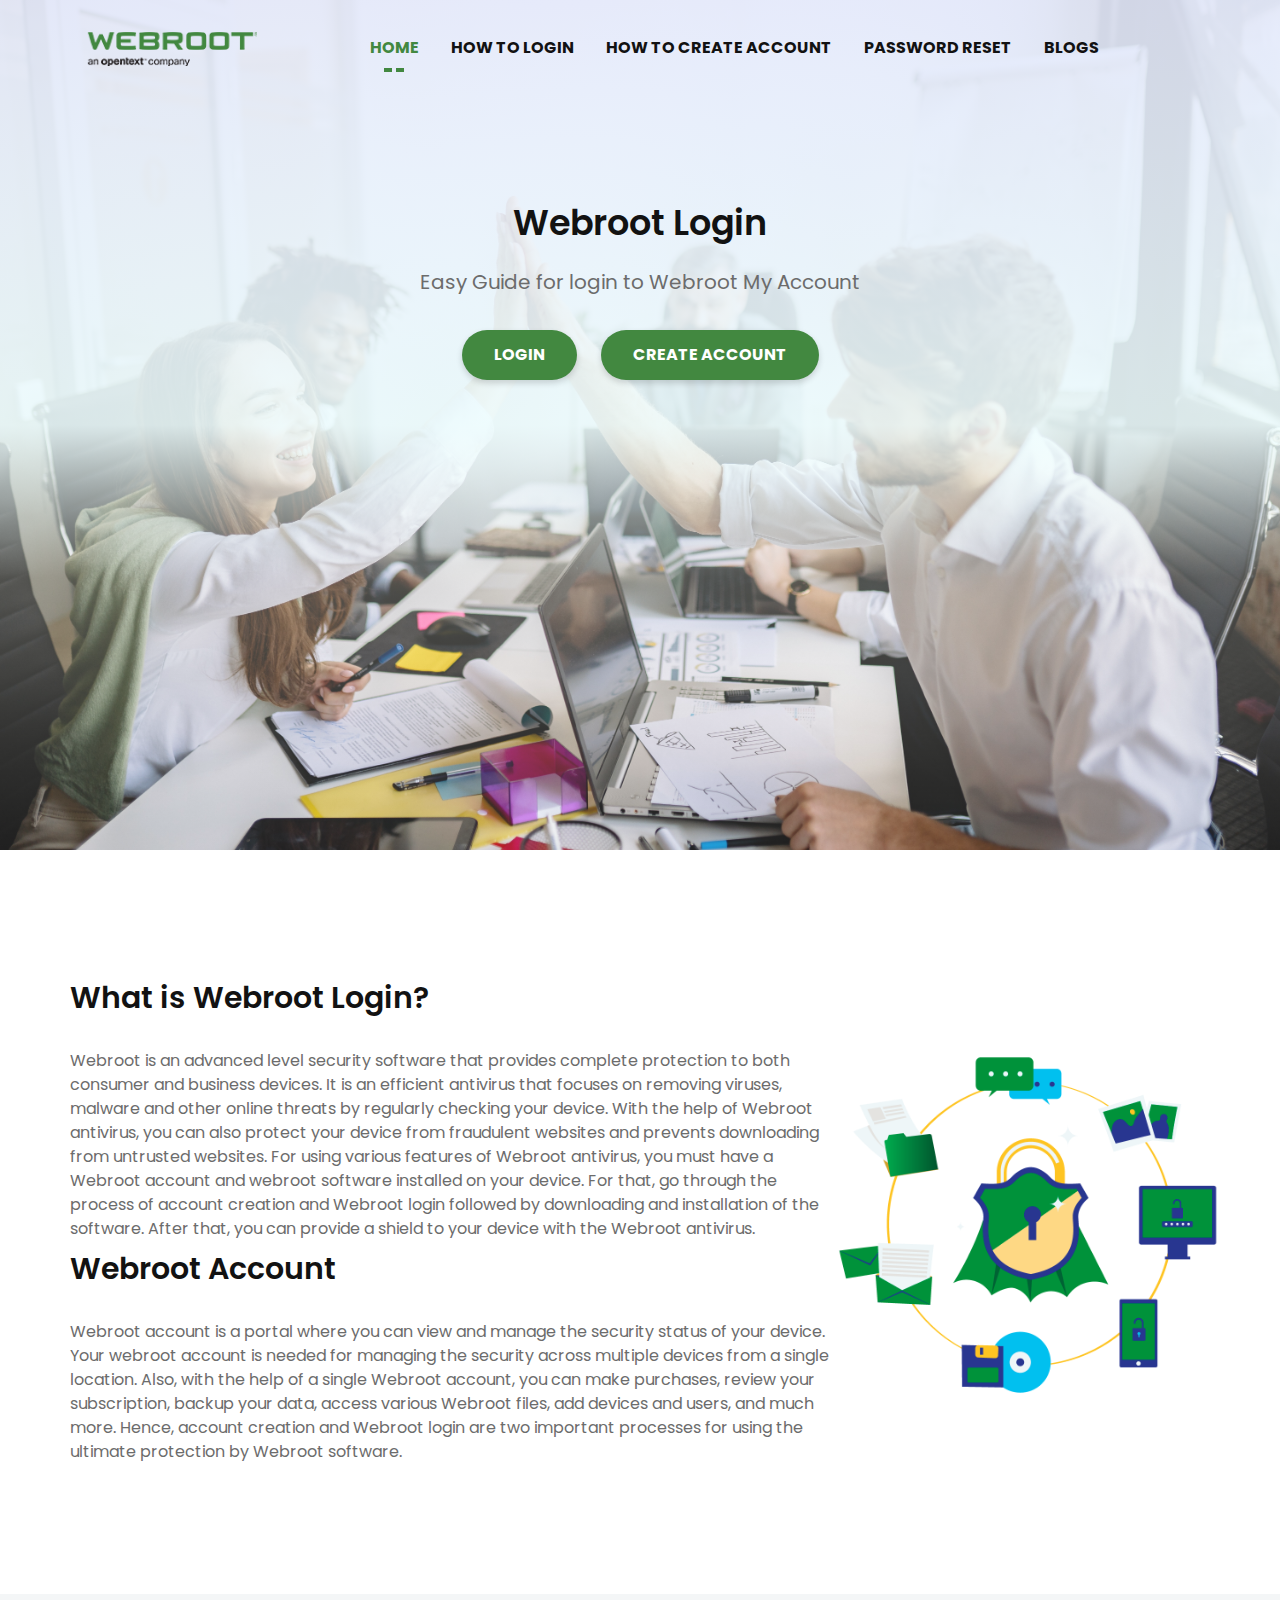
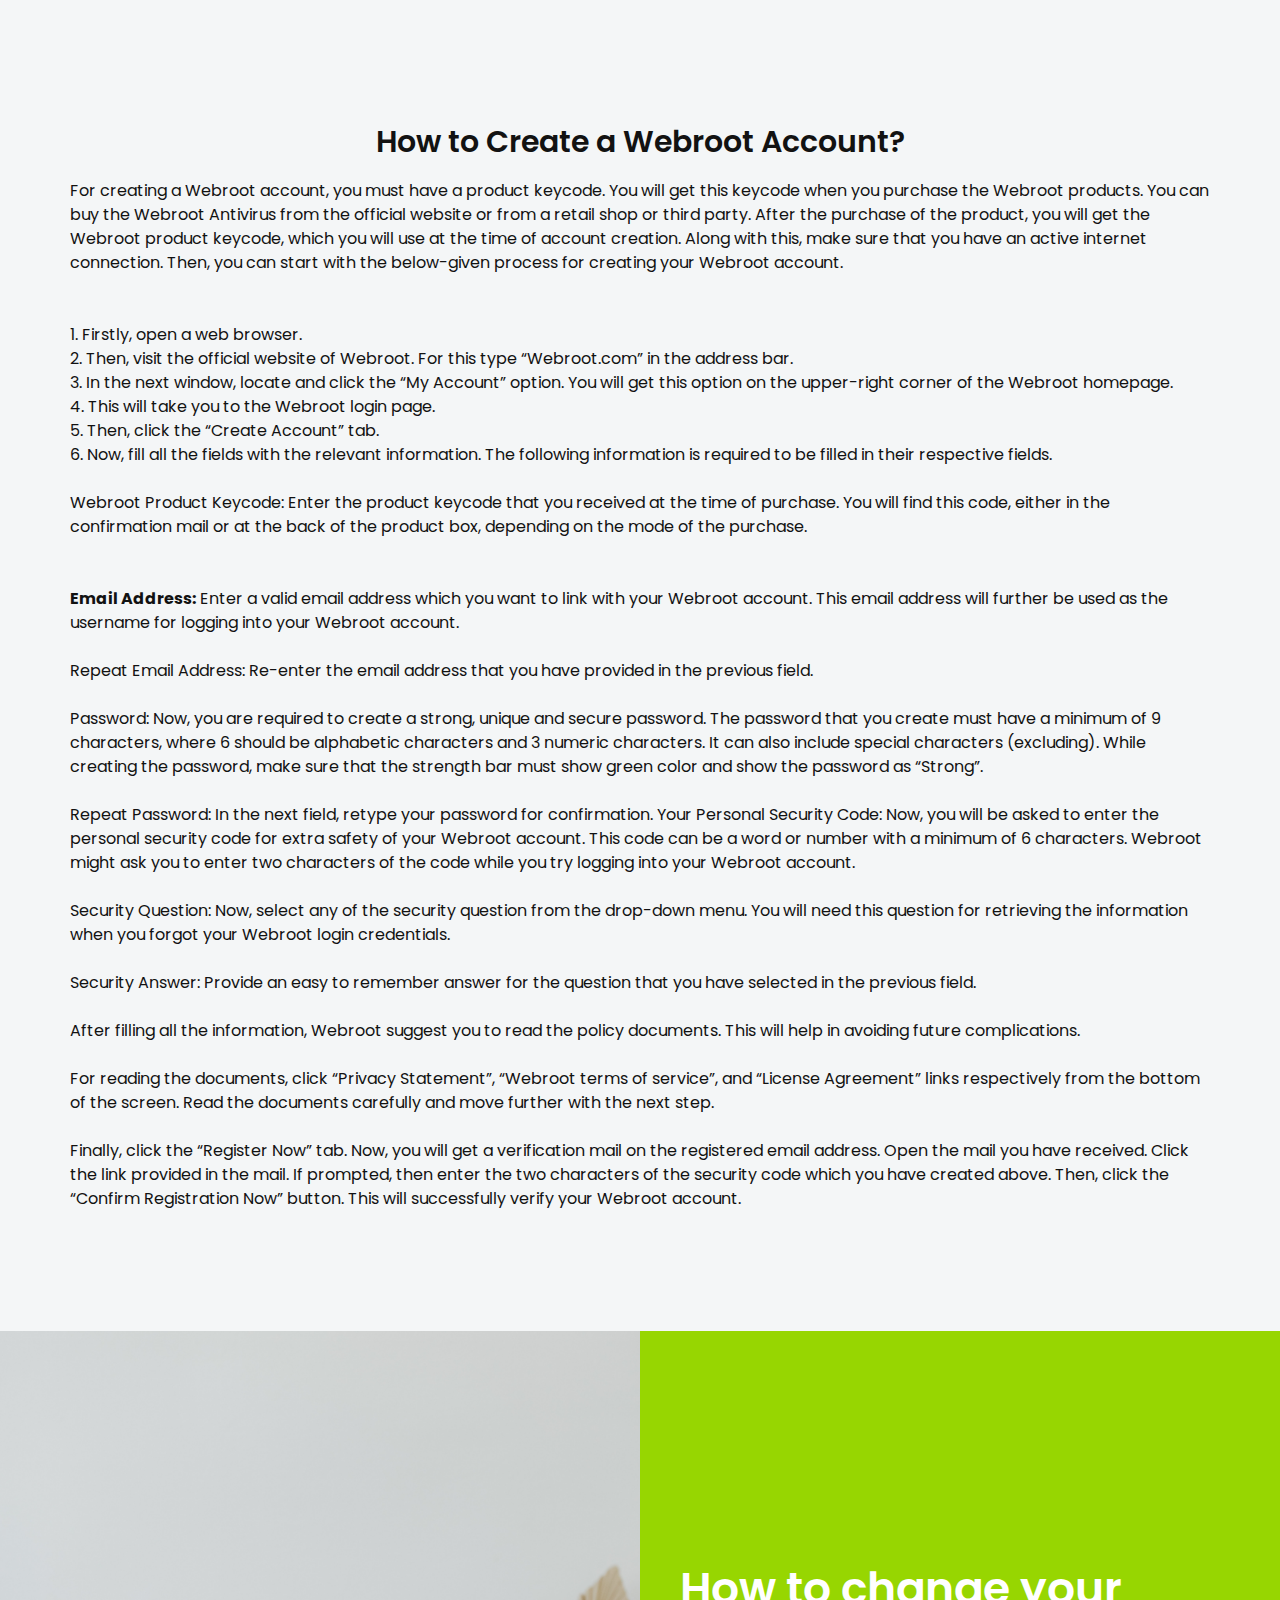
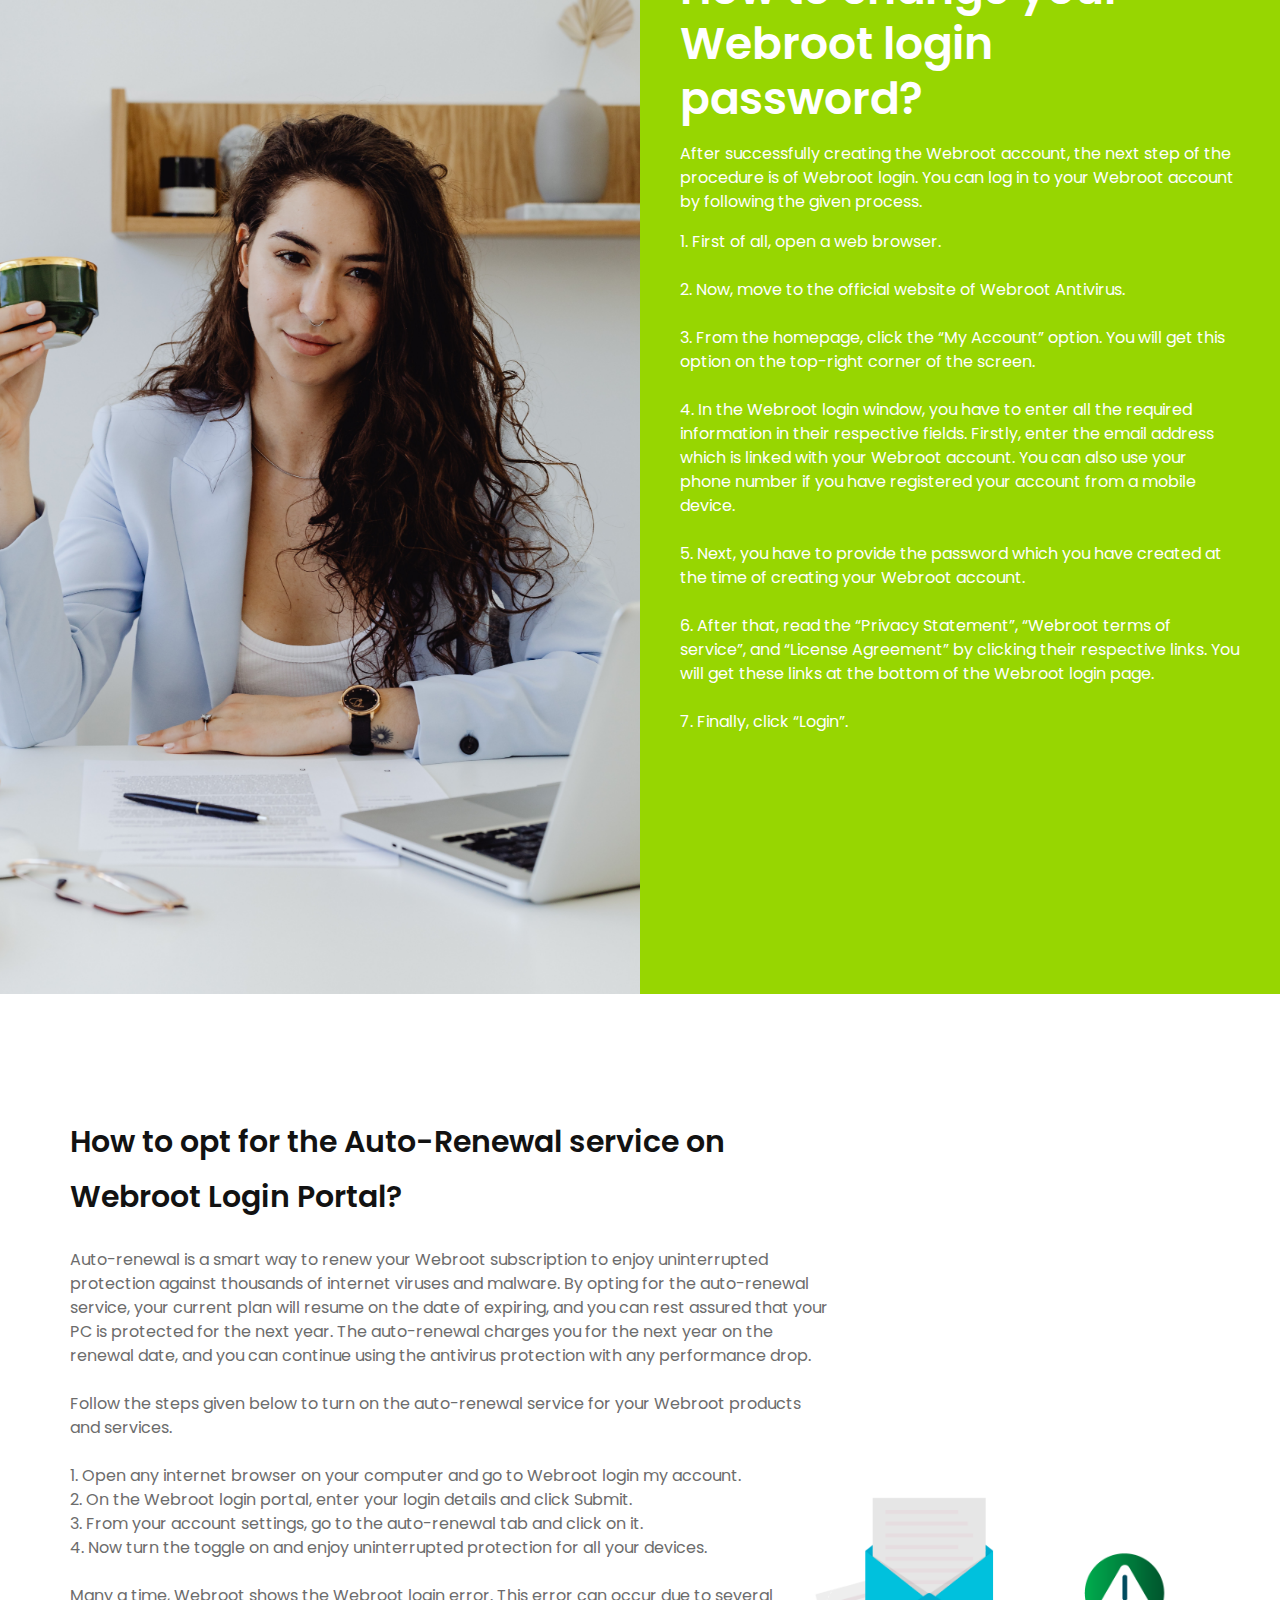
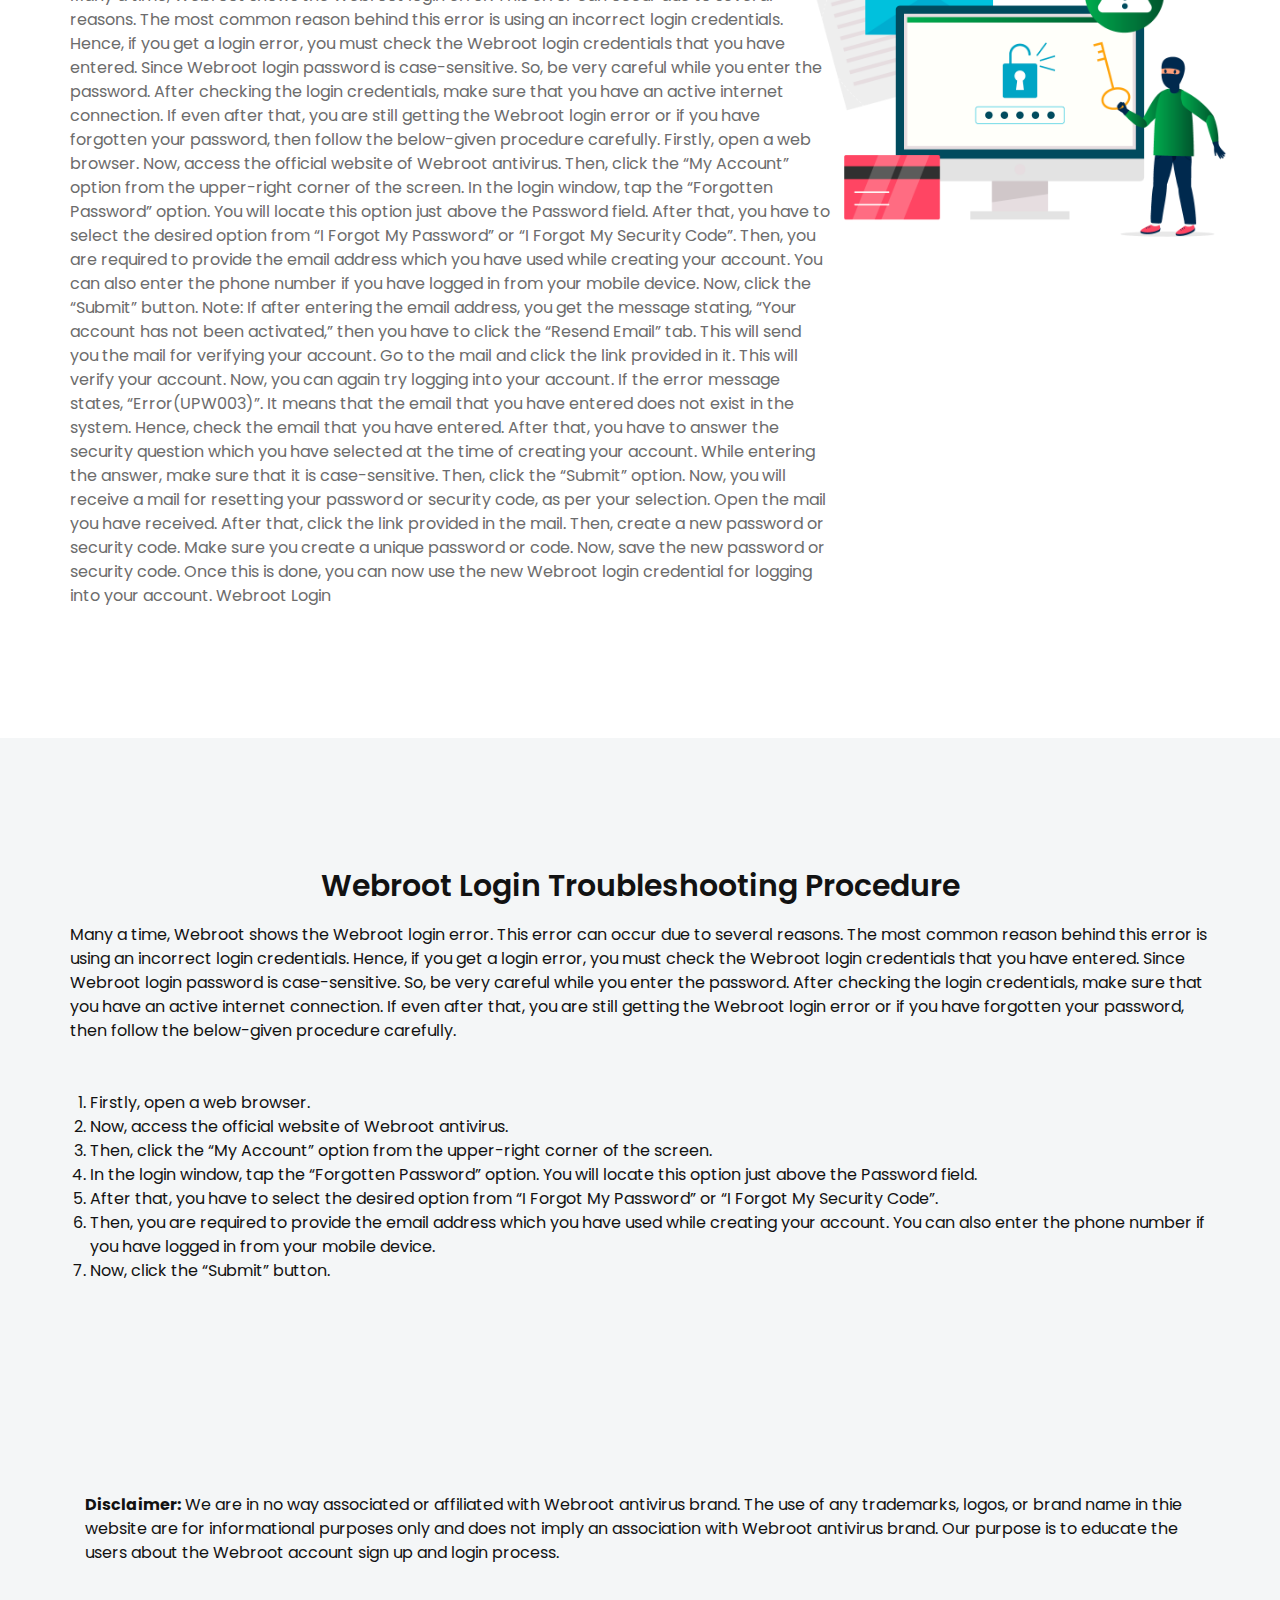
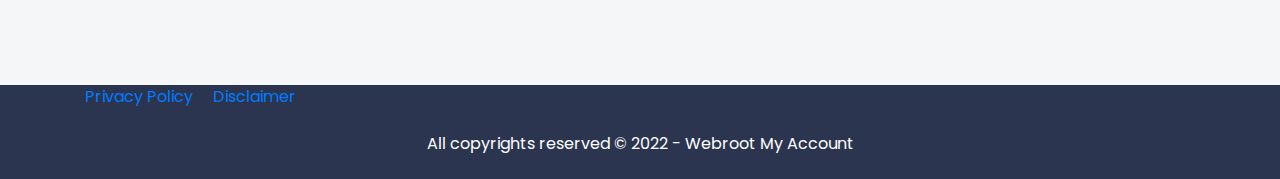
<file: index.html>
<!doctype html>
<html lang="en-US">


<head>
    
    <!--====== Required meta tags ======-->
    <meta charset="utf-8">
    <meta http-equiv="x-ua-compatible" content="ie=edge">
    <!--====== Title ======-->
    <meta name="msvalidate.01" content="55C51B7C5938B8DD0A7F34E59379D17D" />
    <title>Webroot Login - Login My Webroot Account - Webroot Login Safe</title>
    <meta name="description" content="Protect your PC from thousands of viruses by downloading the Webroot antivirus today. Sign in to your account via Webroot login my account page.">
    <meta name="keywords" content="webroot login, webroot signup, webroot my account, webroot account login, webroot login safe">
    <meta name="viewport" content="width=device-width, initial-scale=1, shrink-to-fit=no">
    <meta name="author" content="Webroot Login safe">
    <meta name="robots" content="index, follow" />
    <meta name="googlebot" content="index, follow" />
    <meta name="bingbot" content="index, follow" />


    <!--====== Favicon Icon ======-->
    <link rel="shortcut icon" href="images/favicon.ico" type="image/png">
    <!--====== Bootstrap css ======-->
    <link rel="stylesheet" href="css/bootstrap.min.css">
    <!--====== Line Icons css ======-->
    <link rel="stylesheet" href="css/LineIcons.css">
    <!--====== Magnific Popup css ======-->
    <link rel="stylesheet" href="css/magnific-popup.css">
    <!--====== Default css ======-->
    <link rel="stylesheet" href="css/default.css">
    <!--====== Style css ======-->
    <link rel="stylesheet" href="css/style.css">
</head>

<body>
    <!--====== HEADER PART START ======-->
    <header class="header-area">
        <div class="navgition navgition-transparent">
            <div class="container">
                <div class="row">
                    <div class="col-lg-12">
                        <nav class="navbar navbar-expand-lg">
                            <a class="navbar-brand" href="index.html">
                                <img src="images/webroot-my-account.png" height="35px;" alt="webroot my account">
                            </a>
                            <button class="navbar-toggler" type="button" data-toggle="collapse" data-target="#navbarOne" aria-controls="navbarOne" aria-expanded="false" aria-label="Toggle navigation"> <span class="toggler-icon"></span> <span class="toggler-icon"></span> <span class="toggler-icon"></span> </button>
                            <div class="collapse navbar-collapse sub-menu-bar" id="navbarOne">
                                <ul class="navbar-nav m-auto">
                                    <li class="nav-item active"> <a class="page-scroll" href="#home">HOME</a> </li>
                                    <li class="nav-item"> <a class="page-scroll" href="#service">HOW TO LOGIN</a> </li>
                                    <li class="nav-item"> <a class="page-scroll" href="#pricing">HOW TO CREATE ACCOUNT</a> </li>
                                    <li class="nav-item"> <a class="page-scroll" href="#call-to-action">PASSWORD RESET</a> </li>
                                    <li class="nav-item"> <a class="page-scroll" href="blog/index.html">BLOGS</a> </li>
                                </ul>
                            </div>
                        </nav>
                        <!-- navbar -->
                    </div>
                </div>
                <!-- row -->
            </div>
            <!-- container -->
        </div>
        <!-- navgition -->
        <div id="home" class="header-hero bg_cover" style="background-image: url(images/login-webroot-safe.jpg)" alt="login webroot safe">
            <div class="container">
                <div class="row justify-content-center">
                    <div class="col-xl-8 col-lg-10">
                        <div class="header-content text-center">
                            <h1 class="header-title">Webroot Login</h1>
                            <p class="text">Easy Guide for login to Webroot My Account</p>
                            <ul class="header-btn">
                                <li><a class="main-btn btn-one" href="https://identity.webrootanywhere.com/v1/Account/login" target="_blank">Login</a></li>
                                <li><a class="main-btn btn-one" href="https://identity.webrootanywhere.com/v1/Account/login" target="_blank">Create Account</a></li>
                            </ul>
                        </div>
                        <!-- header content -->
                    </div>
                </div>
                <!-- row -->
            </div>
            <!-- container -->
        </div>
        <!-- header content -->
    </header>
    <!--====== HEADER PART ENDS ======-->
    <!--====== SERVICES PART START ======-->
    <section id="service" class="services-area">
        <div class="container">
            <div class="row">
                <div class="col-lg-8">
                    <div class="row">
                        <div class="section-title pb-10">
                            <h2 class="title">What is Webroot Login?</h2>
                            <p class="text">Webroot is an advanced level security software that provides complete protection to both consumer and business devices. It is an efficient antivirus that focuses on removing viruses, malware and other online threats by regularly
                                checking your device. With the help of Webroot antivirus, you can also protect your device from fraudulent websites and prevents downloading from untrusted websites. For using various features of Webroot antivirus, you
                                must have a Webroot account and webroot software installed on your device. For that, go through the process of account creation and Webroot login followed by downloading and installation of the software. After that, you
                                can provide a shield to your device with the Webroot antivirus. </p>

                            <h2 class="title">Webroot Account</h2>

                            <p class="text">Webroot account is a portal where you can view and manage the security status of your device. Your webroot account is needed for managing the security across multiple devices from a single location. Also, with the help of a
                                single Webroot account, you can make purchases, review your subscription, backup your data, access various Webroot files, add devices and users, and much more. Hence, account creation and Webroot login are two important
                                processes for using the ultimate protection by Webroot software.</p>
                        </div>
                    </div>
                    <!-- row -->
                </div>
                <!-- row -->
            </div>
            <!-- row -->
        </div>
        <!-- conteiner -->
        <div class="services-image d-lg-flex align-items-center">
            <div class="image"> <img src="images/webroot-login-safe.png" alt="webroot login safe"> </div>
        </div>
        <!-- services image -->
    </section>
    <!--====== SERVICES PART ENDS ======-->
    <!--====== PRICING PART START ======-->
    <section id="pricing" class="pricing-area">
        <div class="container">
            <div class="row justify-content-center">
                <div class="col-lg-12">
                    <div class="section-title text-center pb-10">
                        <h2 class="title">How to Create a Webroot Account?</h2>
                    </div>
                    <!-- section title -->
                </div>
            </div>
            <!-- row -->
            <div class="row justify-content-center">
                <p class="text">For creating a Webroot account, you must have a product keycode. You will get this keycode when you purchase the Webroot products. You can buy the Webroot Antivirus from the official website or from a retail shop or third party. After
                    the purchase of the product, you will get the Webroot product keycode, which you will use at the time of account creation. Along with this, make sure that you have an active internet connection. Then, you can start with the below-given
                    process for creating your Webroot account. </p><br/><br>
                <ul class="text">
                    <li>1. Firstly, open a web browser.</li>
                    <li>2. Then, visit the official website of Webroot. For this type “Webroot.com” in the address bar. </li>
                    <li>3. In the next window, locate and click the “My Account” option. You will get this option on the upper-right corner of the Webroot homepage. </li>
                    <li>4. This will take you to the Webroot login page. </li>
                    <li>5. Then, click the “Create Account” tab. </li>
                    <li>
                        6. Now, fill all the fields with the relevant information. The following information is required to be filled in their respective fields.
                        <br>
                        <br>
                        <ul>
                            <li>Webroot Product Keycode: Enter the product keycode that you received at the time of purchase. You will find this code, either in the confirmation mail or at the back of the product box, depending on the mode of the purchase.</li>
                        </ul>
                    </li>
                    <li>
                        <br><br>
                        <b>Email Address:</b> Enter a valid email address which you want to link with your Webroot account. This email address will further be used as the username for logging into your Webroot account. <br> <br> Repeat Email Address:
                        Re-enter the email address that you have provided in the previous field. <br><br> Password: Now, you are required to create a strong, unique and secure password. The password that you create must have a minimum of 9 characters,
                        where 6 should be alphabetic characters and 3 numeric characters. It can also include special characters (excluding). While creating the password, make sure that the strength bar must show green color and show the password as “Strong”.
                        <br><br> Repeat Password: In the next field, retype your password for confirmation. Your Personal Security Code: Now, you will be asked to enter the personal security code for extra safety of your Webroot account. This code can
                        be a word or number with a minimum of 6 characters. Webroot might ask you to enter two characters of the code while you try logging into your Webroot account. <br><br> Security Question: Now, select any of the security question
                        from the drop-down menu. You will need this question for retrieving the information when you forgot your Webroot login credentials.<br><br> Security Answer: Provide an easy to remember answer for the question that you have selected
                        in the previous field.<br><br> After filling all the information, Webroot suggest you to read the policy documents. This will help in avoiding future complications. <br><br>For reading the documents, click “Privacy Statement”,
                        “Webroot terms of service”, and “License Agreement” links respectively from the bottom of the screen. Read the documents carefully and move further with the next step. <br><br>Finally, click the “Register Now” tab. Now, you will
                        get a verification mail on the registered email address. Open the mail you have received. Click the link provided in the mail. If prompted, then enter the two characters of the security code which you have created above. Then,
                        click the “Confirm Registration Now” button. This will successfully verify your Webroot account.
                    </li>
                </ul>


            </div>
            <!-- row -->
        </div>
        <!-- conteiner -->
    </section>
    <!--====== PRICING PART ENDS ======-->
    <!--====== CALL TO ACTION PART START ======-->
    <section id="call-to-action" class="call-to-action">
        <div class="call-action-image"> <img src="images/webroot-my-account-signin.jpg" alt="webroot my account signin"> </div>
        <div class="container-fluid">
            <div class="row justify-content-end">
                <div class="col-lg-6">
                    <div class="call-action-content text-left">
                        <h3 class="call-title">How to change your Webroot login password?</h3>
                        <p class="text">After successfully creating the Webroot account, the next step of the procedure is of Webroot login. You can log in to your Webroot account by following the given process.

                        </p>
                        <ul class="text">
                            <li>1. First of all, open a web browser.</li><br>
                            <li>2. Now, move to the official website of Webroot Antivirus.</li><br>
                            <li>3. From the homepage, click the “My Account” option. You will get this option on the top-right corner of the screen. </li><br>
                            <li>4. In the Webroot login window, you have to enter all the required information in their respective fields. Firstly, enter the email address which is linked with your Webroot account. You can also use your phone number if you
                                have registered your account from a mobile device. </li><br>
                            <li>5. Next, you have to provide the password which you have created at the time of creating your Webroot account. </li><br>
                            <li>6. After that, read the “Privacy Statement”, “Webroot terms of service”, and “License Agreement” by clicking their respective links. You will get these links at the bottom of the Webroot login page.</li><br>
                            <li>7. Finally, click “Login”. </li><br>
                        </ul>

                    </div>
                    <!-- slider-content -->
                </div>
            </div>
            <!-- row -->
        </div>
        <!-- container -->
    </section>
    <!--====== CALL TO ACTION PART ENDS ======-->
    <!--====== SERVICES PART START ======-->
    <section id="service" class="services-area">
        <div class="container">
            <div class="row">
                <div class="col-lg-8">
                    <div class="row">
                        <div class="section-title pb-10">
                            <h3 class="title">How to opt for the Auto-Renewal service on Webroot Login Portal?</h3>
                            <p class="text">Auto-renewal is a smart way to renew your Webroot subscription to enjoy uninterrupted protection against thousands of internet viruses and malware. By opting for the auto-renewal service, your current plan will resume on the
                                date of expiring, and you can rest assured that your PC is protected for the next year. The auto-renewal charges you for the next year on the renewal date, and you can continue using the antivirus protection with any performance
                                drop.
                            </p>
                            <p class="text">Follow the steps given below to turn on the auto-renewal service for your Webroot products and services.</p>
                            <ul class="text">
                                <li>1. Open any internet browser on your computer and go to Webroot login my account.</li>
                                <li>2. On the Webroot login portal, enter your login details and click Submit.</li>
                                <li>3. From your account settings, go to the auto-renewal tab and click on it.</li>
                                <li>4. Now turn the toggle on and enjoy uninterrupted protection for all your devices.</li>
                            </ul>

                            <p class="text">Many a time, Webroot shows the Webroot login error. This error can occur due to several reasons. The most common reason behind this error is using an incorrect login credentials. Hence, if you get a login error, you must check
                                the Webroot login credentials that you have entered. Since Webroot login password is case-sensitive. So, be very careful while you enter the password. After checking the login credentials, make sure that you have an active
                                internet connection. If even after that, you are still getting the Webroot login error or if you have forgotten your password, then follow the below-given procedure carefully. Firstly, open a web browser. Now, access the
                                official website of Webroot antivirus. Then, click the “My Account” option from the upper-right corner of the screen. In the login window, tap the “Forgotten Password” option. You will locate this option just above the
                                Password field. After that, you have to select the desired option from “I Forgot My Password” or “I Forgot My Security Code”. Then, you are required to provide the email address which you have used while creating your account.
                                <!-- Global site tag (gtag.js) - Google Analytics -->
                                <script async src="https://www.googletagmanager.com/gtag/js?id=UA-81183586-1"></script>
                                <script>
                                    window.dataLayer = window.dataLayer || [];

                                    function gtag() {
                                        dataLayer.push(arguments);
                                    }
                                    gtag('js', new Date());

                                    gtag('config', 'UA-81183586-1');
                                </script>
                                You can also enter the phone number if you have logged in from your mobile device. Now, click the “Submit” button. Note: If after entering the email address, you get the message stating, “Your account has not been activated,” then you have to click the
                                “Resend Email” tab. This will send you the mail for verifying your account. Go to the mail and click the link provided in it. This will verify your account. Now, you can again try logging into your account. If the error
                                message states, “Error(UPW003)”. It means that the email that you have entered does not exist in the system. Hence, check the email that you have entered. After that, you have to answer the security question which you have
                                selected at the time of creating your account. While entering the answer, make sure that it is case-sensitive. Then, click the “Submit” option. Now, you will receive a mail for resetting your password or security code,
                                as per your selection. Open the mail you have received. After that, click the link provided in the mail. Then, create a new password or security code. Make sure you create a unique password or code. Now, save the new password
                                or security code. Once this is done, you can now use the new Webroot login credential for logging into your account. Webroot Login</p>

                        </div>
                    </div>
                    <!-- row -->
                </div>
                <!-- row -->
            </div>
            <!-- row -->
        </div>
        <!-- conteiner -->
        <div class="services-image d-lg-flex align-items-center">
            <div class="image"> <img src="images/webroot-signin-safe.png" alt="webroot signin safe"> </div>
        </div>
        <!-- services image -->
    </section>
    <!--====== SERVICES PART ENDS ======-->

    <!--====== PRICING PART START ======-->
    <section id="pricing" class="pricing-area">
        <div class="container">
            <div class="row justify-content-center">
                <div class="col-lg-12">
                    <div class="section-title text-center pb-10">
                        <h2 class="title">Webroot Login Troubleshooting Procedure</h2>
                    </div>
                    <!-- section title -->
                </div>
            </div>
            <!-- row -->
            <div class="row justify-content-center">
                <p class="text">Many a time, Webroot shows the Webroot login error. This error can occur due to several reasons. The most common reason behind this error is using an incorrect login credentials. Hence, if you get a login error, you must check the Webroot
                    login credentials that you have entered. Since Webroot login password is case-sensitive. So, be very careful while you enter the password. After checking the login credentials, make sure that you have an active internet connection.
                    If even after that, you are still getting the Webroot login error or if you have forgotten your password, then follow the below-given procedure carefully. </p><br/><br>
                <ol style="list-style: decimal; padding-left: 20px;">
                    <li>Firstly, open a web browser.</li>
                    <li> Now, access the official website of Webroot antivirus.</li>
                    <li>Then, click the “My Account” option from the upper-right corner of the screen. </li>
                    <li> In the login window, tap the “Forgotten Password” option. You will locate this option just above the Password field.</li>
                    <li> After that, you have to select the desired option from “I Forgot My Password” or “I Forgot My Security Code”. </li>
                    <li>Then, you are required to provide the email address which you have used while creating your account. You can also enter the phone number if you have logged in from your mobile device.</li>
                    <li> Now, click the “Submit” button. </li>
                </ol>


            </div>
            <!-- row -->
        </div>
        <!-- conteiner -->
    </section>
    <!--====== FOOTER PART START ======-->
    <footer id="footer" class="footer-area">
        <div class="footer-widget">
            <div class="container">
                <p class="text"><strong>Disclaimer:</strong> We are in no way associated or affiliated with Webroot antivirus brand. The use of any trademarks, logos, or brand name in thie website are for informational purposes only and does not imply an association
                    with Webroot antivirus brand. Our purpose is to educate the users about the Webroot account sign up and login process.</p>
                <!-- row -->
            </div>
            <!-- container -->
        </div>
        <!-- footer widget -->
        <div class="footer-copyright">
            <div class="container">
                <div class="row">
                    <div class="col-lg-12">
                        <div class="d-flex">
                            <ul class="d-flex text-center">
                                <li style="margin-right:20px;"><a href="privacy-policy.html">Privacy Policy</a></li>
                                <li><a href="disclaimer.html">Disclaimer</a></li>
                            </ul>
                        </div>
                        <div class="copyright text-center">
                            <p class="text">All copyrights reserved © 2022 - Webroot My Account</p>
                        </div>
                    </div>
                </div>
                <!-- row -->
            </div>
            <!-- container -->
        </div>
        <!-- footer copyright -->
    </footer>
    <!--====== FOOTER PART ENDS ======-->
    <!--====== BACK TO TOP PART START ======-->
    <a class="back-to-top" href="#"><i class="lni-chevron-up"></i></a>
    <!--====== BACK TO TOP PART ENDS ======-->
    <!--====== jquery js ======-->
    <script src="js/vendor/modernizr-3.6.0.min.js"></script>
    <script src="js/vendor/jquery-1.12.4.min.js"></script>
    <!--====== Bootstrap js ======-->
    <script src="js/bootstrap.min.js"></script>
    <script src="js/popper.min.js"></script>
    <!--====== Scrolling Nav js ======-->
    <script src="js/jquery.easing.min.js"></script>
    <script src="js/scrolling-nav.js"></script>
    <!--====== Magnific Popup js ======-->
    <script src="js/jquery.magnific-popup.min.js"></script>
    <!--====== Main js ======-->
    <script src="js/main.js"></script>

<!-- Global site tag (gtag.js) - Google Analytics -->
<script async src="https://www.googletagmanager.com/gtag/js?id=G-6X3KKC8JCC"></script>
<script>
  window.dataLayer = window.dataLayer || [];
  function gtag(){dataLayer.push(arguments);}
  gtag('js', new Date());

  gtag('config', 'G-6X3KKC8JCC');
</script>

</body>


</html>
</file>
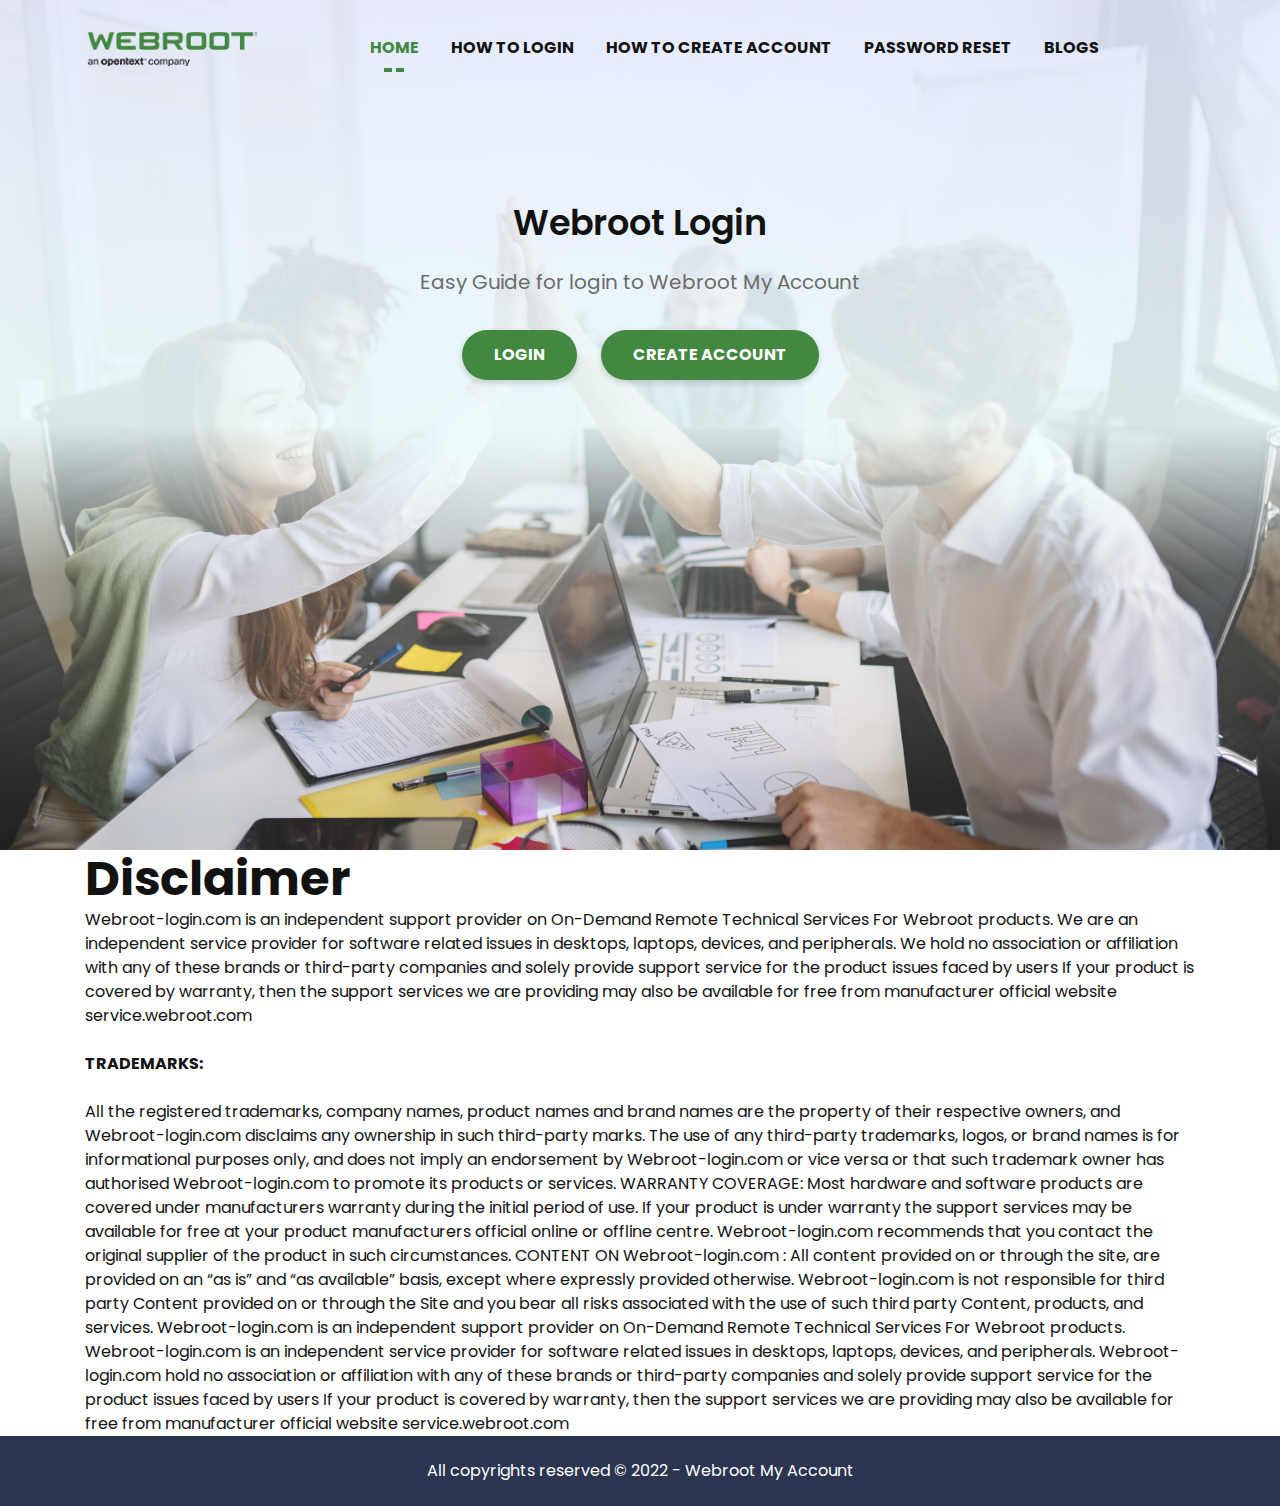
<file: disclaimer.html>
<!doctype html>
<html lang="en-US">


<head>
    <!--====== Required meta tags ======-->
    <meta charset="utf-8">
    <meta http-equiv="x-ua-compatible" content="ie=edge">
    <!--====== Title ======-->
    <meta name="msvalidate.01" content="55C51B7C5938B8DD0A7F34E59379D17D" />
    <title>Disclaimer - Webroot </title>
    <meta name="description" content="Protect your PC from thousands of viruses by downloading the Webroot antivirus today. Sign in to your account via Webroot login my account page.">
    <meta name="keywords" content="webroot login, webroot signup, webroot my account, webroot account login, webroot login safe">
    <meta name="viewport" content="width=device-width, initial-scale=1, shrink-to-fit=no">
    <meta name="author" content="Webroot Login safe">
    <meta name="robots" content="index, follow" />
    <meta name="googlebot" content="index, follow" />
    <meta name="bingbot" content="index, follow" />

    <!--====== Favicon Icon ======-->
    <link rel="shortcut icon" href="images/favicon.ico" type="image/png">
    <!--====== Bootstrap css ======-->
    <link rel="stylesheet" href="css/bootstrap.min.css">
    <!--====== Line Icons css ======-->
    <link rel="stylesheet" href="css/LineIcons.css">
    <!--====== Magnific Popup css ======-->
    <link rel="stylesheet" href="css/magnific-popup.css">
    <!--====== Default css ======-->
    <link rel="stylesheet" href="css/default.css">
    <!--====== Style css ======-->
    <link rel="stylesheet" href="css/style.css">
</head>

<body>
    <!--====== HEADER PART START ======-->
    <header class="header-area">
        <div class="navgition navgition-transparent">
            <div class="container">
                <div class="row">
                    <div class="col-lg-12">
                        <nav class="navbar navbar-expand-lg">
                            <a class="navbar-brand" href="index.html">
                                <img src="images/webroot-my-account.png" height="35px;" alt="webroot my account">
                            </a>
                            <button class="navbar-toggler" type="button" data-toggle="collapse" data-target="#navbarOne" aria-controls="navbarOne" aria-expanded="false" aria-label="Toggle navigation"> <span class="toggler-icon"></span> <span class="toggler-icon"></span> <span class="toggler-icon"></span> </button>
                            <div class="collapse navbar-collapse sub-menu-bar" id="navbarOne">
                                <ul class="navbar-nav m-auto">
                                    <li class="nav-item active"> <a class="page-scroll" href="#home">HOME</a> </li>
                                    <li class="nav-item"> <a class="page-scroll" href="#service">HOW TO LOGIN</a> </li>
                                    <li class="nav-item"> <a class="page-scroll" href="#pricing">HOW TO CREATE ACCOUNT</a> </li>
                                    <li class="nav-item"> <a class="page-scroll" href="#call-to-action">PASSWORD RESET</a> </li>
                                    <li class="nav-item"> <a class="page-scroll" href="blog/index.html">BLOGS</a> </li>
                                </ul>
                            </div>
                        </nav>
                        <!-- navbar -->
                    </div>
                </div>
                <!-- row -->
            </div>
            <!-- container -->
        </div>
        <!-- navgition -->
        <div id="home" class="header-hero bg_cover" style="background-image: url(images/login-webroot-safe.jpg)" alt="login webroot safe">
            <div class="container">
                <div class="row justify-content-center">
                    <div class="col-xl-8 col-lg-10">
                        <div class="header-content text-center">
                            <h1 class="header-title">Webroot Login</h1>
                            <p class="text">Easy Guide for login to Webroot My Account</p>
                            <ul class="header-btn">
                                <li><a class="main-btn btn-one" href="https://identity.webrootanywhere.com/v1/Account/login" target="_blank">Login</a></li>
                                <li><a class="main-btn btn-one" href="https://identity.webrootanywhere.com/v1/Account/login" target="_blank">Create Account</a></li>
                            </ul>
                        </div>
                        <!-- header content -->
                    </div>
                </div>
                <!-- row -->
            </div>
            <!-- container -->
        </div>
        <!-- header content -->
    </header>
    <!--====== HEADER PART ENDS ======-->

    <section class="container">

        <h1>Disclaimer</h1> Webroot-login.com is an independent support provider on On-Demand Remote Technical Services For Webroot products. We are an independent service provider for software related issues in desktops, laptops, devices, and peripherals.
        We hold no association or affiliation with any of these brands or third-party companies and solely provide support service for the product issues faced by users If your product is covered by warranty, then the support services we are providing
        may also be available for free from manufacturer official website service.webroot.com <br/><br/> <b>TRADEMARKS:</b><br/> <br/> All the registered trademarks, company names, product names and brand names are the property of their respective owners,
        and Webroot-login.com disclaims any ownership in such third-party marks.
        <!-- Global site tag (gtag.js) - Google Analytics -->
        <script async src="https://www.googletagmanager.com/gtag/js?id=UA-81183586-1"></script>
        <script>
            window.dataLayer = window.dataLayer || [];

            function gtag() {
                dataLayer.push(arguments);
            }
            gtag('js', new Date());

            gtag('config', 'UA-81183586-1');
        </script> The use of any third-party trademarks, logos, or brand names is for informational purposes only, and does not imply an endorsement by Webroot-login.com or vice versa or that such trademark owner has authorised Webroot-login.com to promote
        its products or services. WARRANTY COVERAGE: Most hardware and software products are covered under manufacturers warranty during the initial period of use. If your product is under warranty the support services may be available for free at your
        product manufacturers official online or offline centre. Webroot-login.com recommends that you contact the original supplier of the product in such circumstances. CONTENT ON Webroot-login.com : All content provided on or through the site, are
        provided on an “as is” and “as available” basis, except where expressly provided otherwise. Webroot-login.com is not responsible for third party Content provided on or through the Site and you bear all risks associated with the use of such third
        party Content, products, and services. Webroot-login.com is an independent support provider on On-Demand Remote Technical Services For Webroot products. Webroot-login.com is an independent service provider for software related issues in desktops,
        laptops, devices, and peripherals. Webroot-login.com hold no association or affiliation with any of these brands or third-party companies and solely provide support service for the product issues faced by users If your product is covered by warranty,
        then the support services we are providing may also be available for free from manufacturer official website service.webroot.com
    </section>

    <!--====== FOOTER PART START ======-->
    <footer id="footer" class="footer-area">

        <!-- footer widget -->
        <div class="footer-copyright">
            <div class="container">
                <div class="row">
                    <div class="col-lg-12">
                        <div class="copyright text-center">
                            <p class="text">All copyrights reserved © 2022 - Webroot My Account</p>
                        </div>
                    </div>
                </div>
                <!-- row -->
            </div>
            <!-- container -->
        </div>
        <!-- footer copyright -->
    </footer>
    <!--====== FOOTER PART ENDS ======-->
    <!--====== BACK TO TOP PART START ======-->
    <a class="back-to-top" href="#"><i class="lni-chevron-up"></i></a>
    <!--====== BACK TO TOP PART ENDS ======-->
    <!--====== jquery js ======-->
    <script src="js/vendor/modernizr-3.6.0.min.js"></script>
    <script src="js/vendor/jquery-1.12.4.min.js"></script>
    <!--====== Bootstrap js ======-->
    <script src="js/bootstrap.min.js"></script>
    <script src="js/popper.min.js"></script>
    <!--====== Scrolling Nav js ======-->
    <script src="js/jquery.easing.min.js"></script>
    <script src="js/scrolling-nav.js"></script>
    <!--====== Magnific Popup js ======-->
    <script src="js/jquery.magnific-popup.min.js"></script>
    <!--====== Main js ======-->
    <script src="js/main.js"></script>


</body>


</html>
</file>
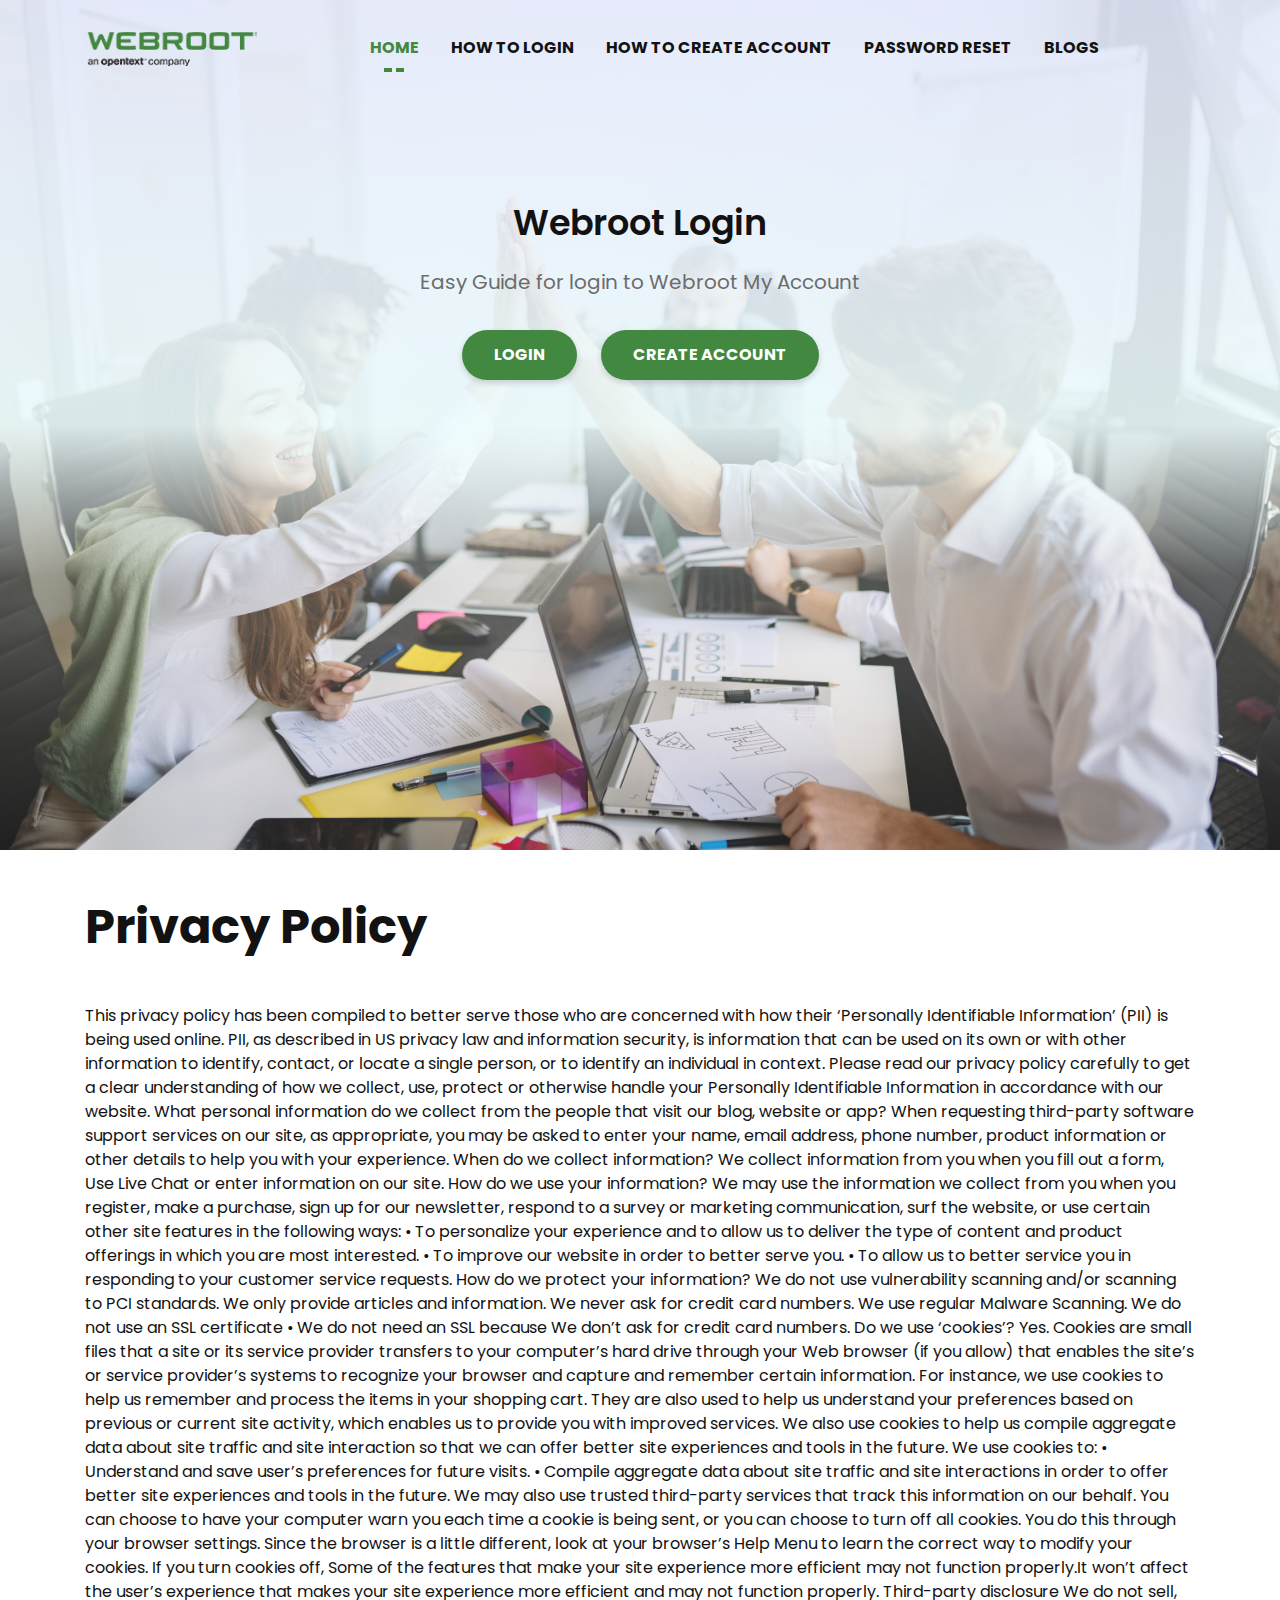
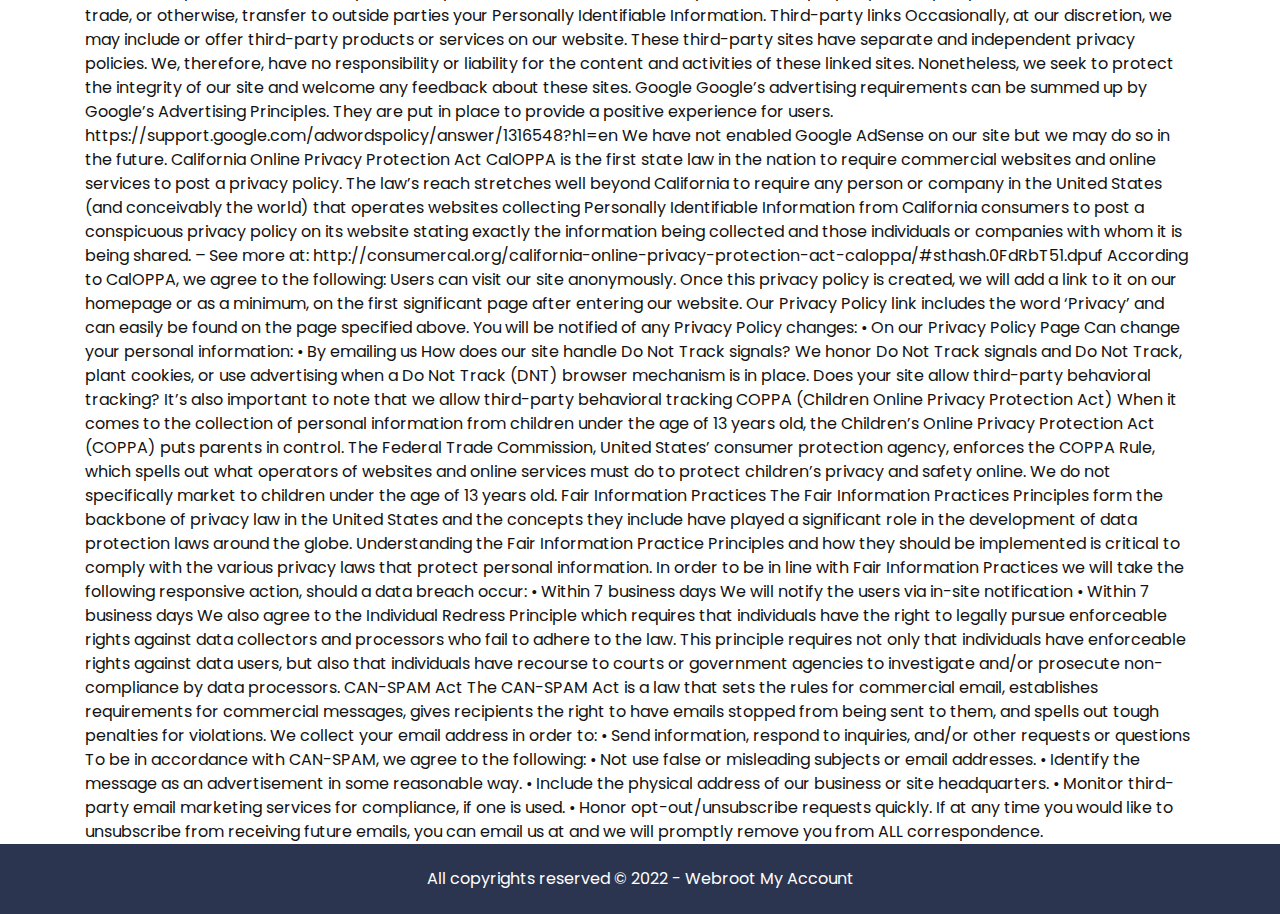
<file: privacy-policy.html>
<!doctype html>
<html lang="en-US">


<head>
    <!--====== Required meta tags ======-->
    <meta charset="utf-8">
    <meta http-equiv="x-ua-compatible" content="ie=edge">
    <!--====== Title ======-->
    <meta name="msvalidate.01" content="55C51B7C5938B8DD0A7F34E59379D17D" />
    <title>Disclaimer - Webroot </title>
    <meta name="description" content="Protect your PC from thousands of viruses by downloading the Webroot antivirus today. Sign in to your account via Webroot login my account page.">
    <meta name="keywords" content="webroot login, webroot signup, webroot my account, webroot account login, webroot login safe">
    <meta name="viewport" content="width=device-width, initial-scale=1, shrink-to-fit=no">
    <meta name="author" content="Webroot Login safe">
    <meta name="robots" content="index, follow" />
    <meta name="googlebot" content="index, follow" />
    <meta name="bingbot" content="index, follow" />

    <!--====== Favicon Icon ======-->
    <link rel="shortcut icon" href="images/favicon.ico" type="image/png">
    <!--====== Bootstrap css ======-->
    <link rel="stylesheet" href="css/bootstrap.min.css">
    <!--====== Line Icons css ======-->
    <link rel="stylesheet" href="css/LineIcons.css">
    <!--====== Magnific Popup css ======-->
    <link rel="stylesheet" href="css/magnific-popup.css">
    <!--====== Default css ======-->
    <link rel="stylesheet" href="css/default.css">
    <!--====== Style css ======-->
    <link rel="stylesheet" href="css/style.css">
</head>

<body>
    <!--====== HEADER PART START ======-->
    <header class="header-area">
        <div class="navgition navgition-transparent">
            <div class="container">
                <div class="row">
                    <div class="col-lg-12">
                        <nav class="navbar navbar-expand-lg">
                            <a class="navbar-brand" href="index.html">
                                <img src="images/webroot-my-account.png" height="35px;" alt="webroot my account">
                            </a>
                            <button class="navbar-toggler" type="button" data-toggle="collapse" data-target="#navbarOne" aria-controls="navbarOne" aria-expanded="false" aria-label="Toggle navigation"> <span class="toggler-icon"></span> <span class="toggler-icon"></span> <span class="toggler-icon"></span> </button>
                            <div class="collapse navbar-collapse sub-menu-bar" id="navbarOne">
                                <ul class="navbar-nav m-auto">
                                    <li class="nav-item active"> <a class="page-scroll" href="#home">HOME</a> </li>
                                    <li class="nav-item"> <a class="page-scroll" href="#service">HOW TO LOGIN</a> </li>
                                    <li class="nav-item"> <a class="page-scroll" href="#pricing">HOW TO CREATE ACCOUNT</a> </li>
                                    <li class="nav-item"> <a class="page-scroll" href="#call-to-action">PASSWORD RESET</a> </li>
                                    <li class="nav-item"> <a class="page-scroll" href="blog/index.html">BLOGS</a> </li>
                                </ul>
                            </div>
                        </nav>
                        <!-- navbar -->
                    </div>
                </div>
                <!-- row -->
            </div>
            <!-- container -->
        </div>
        <!-- navgition -->
        <div id="home" class="header-hero bg_cover" style="background-image: url(images/login-webroot-safe.jpg)" alt="login webroot safe">
            <div class="container">
                <div class="row justify-content-center">
                    <div class="col-xl-8 col-lg-10">
                        <div class="header-content text-center">
                            <h1 class="header-title">Webroot Login</h1>
                            <p class="text">Easy Guide for login to Webroot My Account</p>
                            <ul class="header-btn">
                                <li><a class="main-btn btn-one" href="https://identity.webrootanywhere.com/v1/Account/login" target="_blank">Login</a></li>
                                <li><a class="main-btn btn-one" href="https://identity.webrootanywhere.com/v1/Account/login" target="_blank">Create Account</a></li>
                            </ul>
                        </div>
                        <!-- header content -->
                    </div>
                </div>
                <!-- row -->
            </div>
            <!-- container -->
        </div>
        <!-- header content -->
    </header>
    <!--====== HEADER PART ENDS ======-->

    <section class="container">

        <br><br>
        <h1>Privacy Policy</h1>
        <br><br>This privacy policy has been compiled to better serve those who are concerned with how their ‘Personally Identifiable Information’ (PII) is being used online. PII, as described in US privacy law and information security, is information
        that can be used on its own or with other information to identify, contact, or locate a single person, or to identify an individual in context. Please read our privacy policy carefully to get a clear understanding of how we collect, use, protect
        or otherwise handle your Personally Identifiable Information in accordance with our website. What personal information do we collect from the people that visit our blog, website or app? When requesting third-party software support services on
        our site, as appropriate, you may be asked to enter your name, email address, phone number, product information or other details to help you with your experience. When do we collect information? We collect information from you when you fill out
        a form, Use Live Chat or enter information on our site. How do we use your information? We may use the information we collect from you when you register, make a purchase, sign up for our newsletter, respond to a survey or marketing communication,
        surf the website, or use certain other site features in the following ways: • To personalize your experience and to allow us to deliver the type of content and product offerings in which you are most interested. • To improve our website in order
        to better serve you. • To allow us to better service you in responding to your customer service requests. How do we protect your information? We do not use vulnerability scanning and/or scanning to PCI standards. We only provide articles and information.
        We never ask for credit card numbers. We use regular Malware Scanning. We do not use an SSL certificate • We do not need an SSL because We don’t ask for credit card numbers. Do we use ‘cookies’? Yes. Cookies are small files that a site or its
        service provider transfers to your computer’s hard drive through your Web browser (if you allow) that enables the site’s or service provider’s systems to recognize your browser and capture and remember certain information. For instance, we use
        cookies to help us remember and process the items in your shopping cart. They are also used to help us understand your preferences based on previous or current site activity, which enables us to provide you with improved services. We also use
        cookies to help us compile aggregate data about site traffic and site interaction so that we can offer better site experiences and tools in the future. We use cookies to: • Understand and save user’s preferences for future visits. • Compile aggregate
        data about site traffic and site interactions in order to offer better site experiences and tools in the future. We may also use trusted third-party services that track this information on our behalf. You can choose to have your computer warn
        you each time a cookie is being sent, or you can choose to turn off all cookies. You do this through your browser settings. Since the browser is a little different, look at your browser’s Help Menu to learn the correct way to modify your cookies.
        If you turn cookies off, Some of the features that make your site experience more efficient may not function properly.It won’t affect the user’s experience that makes your site experience more efficient and may not function properly. Third-party
        disclosure We do not sell, trade, or otherwise, transfer to outside parties your Personally Identifiable Information. Third-party links Occasionally, at our discretion, we may include or offer third-party products or services on our website. These
        third-party sites have separate and independent privacy policies. We, therefore, have no responsibility or liability for the content and activities of these linked sites. Nonetheless, we seek to protect the integrity of our site and welcome any
        feedback about these sites. Google Google’s advertising requirements can be summed up by Google’s Advertising Principles. They are put in place to provide a positive experience for users. https://support.google.com/adwordspolicy/answer/1316548?hl=en
        We have not enabled Google AdSense on our site but we may do so in the future. California Online Privacy Protection Act CalOPPA is the first state law in the nation to require commercial websites and online services to post a privacy policy. The
        law’s reach stretches well beyond California to require any person or company in the United States (and conceivably the world) that operates websites collecting Personally Identifiable Information from California consumers to post a conspicuous
        privacy policy on its website stating exactly the information being collected and those individuals or companies with whom it is being shared. – See more at: http://consumercal.org/california-online-privacy-protection-act-caloppa/#sthash.0FdRbT51.dpuf
        According to CalOPPA, we agree to the following: Users can visit our site anonymously. Once this privacy policy is created, we will add a link to it on our homepage or as a minimum, on the first significant page after entering our website. Our
        Privacy Policy link includes the word ‘Privacy’ and can easily be found on the page specified above. You will be notified of any Privacy Policy changes: • On our Privacy Policy Page Can change your personal information: • By emailing us How does
        our site handle Do Not Track signals? We honor Do Not Track signals and Do Not Track, plant cookies, or use advertising when a Do Not Track (DNT) browser mechanism is in place.
        <!-- Global site tag (gtag.js) - Google Analytics -->
        <script async src="https://www.googletagmanager.com/gtag/js?id=UA-81183586-1"></script>
        <script>
            window.dataLayer = window.dataLayer || [];

            function gtag() {
                dataLayer.push(arguments);
            }
            gtag('js', new Date());

            gtag('config', 'UA-81183586-1');
        </script>Does your site allow third-party behavioral tracking? It’s also important to note that we allow third-party behavioral tracking COPPA (Children Online Privacy Protection Act) When it comes to the collection of personal information from
        children under the age of 13 years old, the Children’s Online Privacy Protection Act (COPPA) puts parents in control. The Federal Trade Commission, United States’ consumer protection agency, enforces the COPPA Rule, which spells out what operators
        of websites and online services must do to protect children’s privacy and safety online. We do not specifically market to children under the age of 13 years old. Fair Information Practices The Fair Information Practices Principles form the backbone
        of privacy law in the United States and the concepts they include have played a significant role in the development of data protection laws around the globe. Understanding the Fair Information Practice Principles and how they should be implemented
        is critical to comply with the various privacy laws that protect personal information. In order to be in line with Fair Information Practices we will take the following responsive action, should a data breach occur: • Within 7 business days We
        will notify the users via in-site notification • Within 7 business days We also agree to the Individual Redress Principle which requires that individuals have the right to legally pursue enforceable rights against data collectors and processors
        who fail to adhere to the law. This principle requires not only that individuals have enforceable rights against data users, but also that individuals have recourse to courts or government agencies to investigate and/or prosecute non-compliance
        by data processors. CAN-SPAM Act The CAN-SPAM Act is a law that sets the rules for commercial email, establishes requirements for commercial messages, gives recipients the right to have emails stopped from being sent to them, and spells out tough
        penalties for violations. We collect your email address in order to: • Send information, respond to inquiries, and/or other requests or questions To be in accordance with CAN-SPAM, we agree to the following: • Not use false or misleading subjects
        or email addresses. • Identify the message as an advertisement in some reasonable way. • Include the physical address of our business or site headquarters. • Monitor third-party email marketing services for compliance, if one is used. • Honor
        opt-out/unsubscribe requests quickly. If at any time you would like to unsubscribe from receiving future emails, you can email us at and we will promptly remove you from ALL correspondence.
    </section>

    <!--====== FOOTER PART START ======-->
    <footer id="footer" class="footer-area">

        <!-- footer widget -->
        <div class="footer-copyright">
            <div class="container">
                <div class="row">
                    <div class="col-lg-12">
                        <div class="copyright text-center">
                            <p class="text">All copyrights reserved © 2022 - Webroot My Account</p>
                        </div>
                    </div>
                </div>
                <!-- row -->
            </div>
            <!-- container -->
        </div>
        <!-- footer copyright -->
    </footer>
    <!--====== FOOTER PART ENDS ======-->
    <!--====== BACK TO TOP PART START ======-->
    <a class="back-to-top" href="#"><i class="lni-chevron-up"></i></a>
    <!--====== BACK TO TOP PART ENDS ======-->
    <!--====== jquery js ======-->
    <script src="js/vendor/modernizr-3.6.0.min.js"></script>
    <script src="js/vendor/jquery-1.12.4.min.js"></script>
    <!--====== Bootstrap js ======-->
    <script src="js/bootstrap.min.js"></script>
    <script src="js/popper.min.js"></script>
    <!--====== Scrolling Nav js ======-->
    <script src="js/jquery.easing.min.js"></script>
    <script src="js/scrolling-nav.js"></script>
    <!--====== Magnific Popup js ======-->
    <script src="js/jquery.magnific-popup.min.js"></script>
    <!--====== Main js ======-->
    <script src="js/main.js"></script>
</body>


</html>
</file>
<file: css/default.css>
/* Deafult Margin & Padding */
/*-- Margin Top --*/
.mt-5 {
	margin-top: 5px;
}
.mt-10 {
	margin-top: 10px;
}
.mt-15 {
	margin-top: 15px;
}
.mt-20 {
	margin-top: 20px;
}
.mt-25 {
	margin-top: 25px;
}
.mt-30 {
	margin-top: 30px;
}
.mt-35 {
	margin-top: 35px;
}
.mt-40 {
	margin-top: 40px;
}
.mt-45 {
	margin-top: 45px;
}
.mt-50 {
	margin-top: 50px;
}
.mt-55 {
	margin-top: 55px;
}
.mt-60 {
	margin-top: 60px;
}
.mt-65 {
	margin-top: 65px;
}
.mt-70 {
	margin-top: 70px;
}
.mt-75 {
	margin-top: 75px;
}
.mt-80 {
	margin-top: 80px;
}
.mt-85 {
	margin-top: 85px;
}
.mt-90 {
	margin-top: 90px;
}
.mt-95 {
	margin-top: 95px;
}
.mt-100 {
	margin-top: 100px;
}
.mt-105 {
	margin-top: 105px;
}
.mt-110 {
	margin-top: 110px;
}
.mt-115 {
	margin-top: 115px;
}
.mt-120 {
	margin-top: 120px;
}
.mt-125 {
	margin-top: 125px;
}
.mt-130 {
	margin-top: 130px;
}
.mt-135 {
	margin-top: 135px;
}
.mt-140 {
	margin-top: 140px;
}
.mt-145 {
	margin-top: 145px;
}
.mt-150 {
	margin-top: 150px;
}
.mt-155 {
	margin-top: 155px;
}
.mt-160 {
	margin-top: 160px;
}
.mt-165 {
	margin-top: 165px;
}
.mt-170 {
	margin-top: 170px;
}
.mt-175 {
	margin-top: 175px;
}
.mt-180 {
	margin-top: 180px;
}
.mt-185 {
	margin-top: 185px;
}
.mt-190 {
	margin-top: 190px;
}
.mt-195 {
	margin-top: 195px;
}
.mt-200 {
	margin-top: 200px;
}
/*-- Margin Bottom --*/

.mb-5 {
	margin-bottom: 5px;
}
.mb-10 {
	margin-bottom: 10px;
}
.mb-15 {
	margin-bottom: 15px;
}
.mb-20 {
	margin-bottom: 20px;
}
.mb-25 {
	margin-bottom: 25px;
}
.mb-30 {
	margin-bottom: 30px;
}
.mb-35 {
	margin-bottom: 35px;
}
.mb-40 {
	margin-bottom: 40px;
}
.mb-45 {
	margin-bottom: 45px;
}
.mb-50 {
	margin-bottom: 50px;
}
.mb-55 {
	margin-bottom: 55px;
}
.mb-60 {
	margin-bottom: 60px;
}
.mb-65 {
	margin-bottom: 65px;
}
.mb-70 {
	margin-bottom: 70px;
}
.mb-75 {
	margin-bottom: 75px;
}
.mb-80 {
	margin-bottom: 80px;
}
.mb-85 {
	margin-bottom: 85px;
}
.mb-90 {
	margin-bottom: 90px;
}
.mb-95 {
	margin-bottom: 95px;
}
.mb-100 {
	margin-bottom: 100px;
}
.mb-105 {
	margin-bottom: 105px;
}
.mb-110 {
	margin-bottom: 110px;
}
.mb-115 {
	margin-bottom: 115px;
}
.mb-120 {
	margin-bottom: 120px;
}
.mb-125 {
	margin-bottom: 125px;
}
.mb-130 {
	margin-bottom: 130px;
}
.mb-135 {
	margin-bottom: 135px;
}
.mb-140 {
	margin-bottom: 140px;
}
.mb-145 {
	margin-bottom: 145px;
}
.mb-150 {
	margin-bottom: 150px;
}
.mb-155 {
	margin-bottom: 155px;
}
.mb-160 {
	margin-bottom: 160px;
}
.mb-165 {
	margin-bottom: 165px;
}
.mb-170 {
	margin-bottom: 170px;
}
.mb-175 {
	margin-bottom: 175px;
}
.mb-180 {
	margin-bottom: 180px;
}
.mb-185 {
	margin-bottom: 185px;
}
.mb-190 {
	margin-bottom: 190px;
}
.mb-195 {
	margin-bottom: 195px;
}
.mb-200 {
	margin-bottom: 200px;
}
/*-- margin left --*/
.ml-5 {
	margin-left: 5px;
}
.ml-10 {
	margin-left: 10px;
}
.ml-15 {
	margin-left: 15px;
}
.ml-20 {
	margin-left: 20px;
}
.ml-25 {
	margin-left: 25px;
}
.ml-30 {
	margin-left: 30px;
}
.ml-35 {
	margin-left: 35px;
}
.ml-40 {
	margin-left: 40px;
}
.ml-45 {
	margin-left: 45px;
}
.ml-50 {
	margin-left: 50px;
}
.ml-55 {
	margin-left: 55px;
}
.ml-60 {
	margin-left: 60px;
}
.ml-65 {
	margin-left: 65px;
}
.ml-70 {
	margin-left: 70px;
}
.ml-75 {
	margin-left: 75px;
}
.ml-80 {
	margin-left: 80px;
}
.ml-85 {
	margin-left: 85px;
}
.ml-90 {
	margin-left: 90px;
}
.ml-95 {
	margin-left: 95px;
}
.ml-100 {
	margin-left: 100px;
}
.ml-105 {
	margin-left: 105px;
}
.ml-110 {
	margin-left: 110px;
}
.ml-115 {
	margin-left: 115px;
}
.ml-120 {
	margin-left: 120px;
}
.ml-125 {
	margin-left: 125px;
}
.ml-130 {
	margin-left: 130px;
}
.ml-135 {
	margin-left: 135px;
}
.ml-140 {
	margin-left: 140px;
}
.ml-145 {
	margin-left: 145px;
}
.ml-150 {
	margin-left: 150px;
}
.ml-155 {
	margin-left: 155px;
}
.ml-160 {
	margin-left: 160px;
}
.ml-165 {
	margin-left: 165px;
}
.ml-170 {
	margin-left: 170px;
}
.ml-175 {
	margin-left: 175px;
}
.ml-180 {
	margin-left: 180px;
}
.ml-185 {
	margin-left: 185px;
}
.ml-190 {
	margin-left: 190px;
}
.ml-195 {
	margin-left: 195px;
}
.ml-200 {
	margin-left: 200px;
}
/*-- margin right --*/
.mr-5 {
	margin-right: 5px;
}
.mr-10 {
	margin-right: 10px;
}
.mr-15 {
	margin-right: 15px;
}
.mr-20 {
	margin-right: 20px;
}
.mr-25 {
	margin-right: 25px;
}
.mr-30 {
	margin-right: 30px;
}
.mr-35 {
	margin-right: 35px;
}
.mr-40 {
	margin-right: 40px;
}
.mr-45 {
	margin-right: 45px;
}
.mr-50 {
	margin-right: 50px;
}
.mr-55 {
	margin-right: 55px;
}
.mr-60 {
	margin-right: 60px;
}
.mr-65 {
	margin-right: 65px;
}
.mr-70 {
	margin-right: 70px;
}
.mr-75 {
	margin-right: 75px;
}
.mr-80 {
	margin-right: 80px;
}
.mr-85 {
	margin-right: 85px;
}
.mr-90 {
	margin-right: 90px;
}
.mr-95 {
	margin-right: 95px;
}
.mr-100 {
	margin-right: 100px;
}
.mr-105 {
	margin-right: 105px;
}
.mr-110 {
	margin-right: 110px;
}
.mr-115 {
	margin-right: 115px;
}
.mr-120 {
	margin-right: 120px;
}
.mr-125 {
	margin-right: 125px;
}
.mr-130 {
	margin-right: 130px;
}
.mr-135 {
	margin-right: 135px;
}
.mr-140 {
	margin-right: 140px;
}
.mr-145 {
	margin-right: 145px;
}
.mr-150 {
	margin-right: 150px;
}
.mr-155 {
	margin-right: 155px;
}
.mr-160 {
	margin-right: 160px;
}
.mr-165 {
	margin-right: 165px;
}
.mr-170 {
	margin-right: 170px;
}
.mr-175 {
	margin-right: 175px;
}
.mr-180 {
	margin-right: 180px;
}
.mr-185 {
	margin-right: 185px;
}
.mr-190 {
	margin-right: 190px;
}
.mr-195 {
	margin-right: 195px;
}
.mr-200 {
	margin-right: 200px;
}


/*-- Padding Top --*/

.pt-5 {
	padding-top: 5px;
}
.pt-10 {
	padding-top: 10px;
}
.pt-15 {
	padding-top: 15px;
}
.pt-20 {
	padding-top: 20px;
}
.pt-25 {
	padding-top: 25px;
}
.pt-30 {
	padding-top: 30px;
}
.pt-35 {
	padding-top: 35px;
}
.pt-40 {
	padding-top: 40px;
}
.pt-45 {
	padding-top: 45px;
}
.pt-50 {
	padding-top: 50px;
}
.pt-55 {
	padding-top: 55px;
}
.pt-60 {
	padding-top: 60px;
}
.pt-65 {
	padding-top: 65px;
}
.pt-70 {
	padding-top: 70px;
}
.pt-75 {
	padding-top: 75px;
}
.pt-80 {
	padding-top: 80px;
}
.pt-85 {
	padding-top: 85px;
}
.pt-90 {
	padding-top: 90px;
}
.pt-95 {
	padding-top: 95px;
}
.pt-100 {
	padding-top: 100px;
}
.pt-105 {
	padding-top: 105px;
}
.pt-110 {
	padding-top: 110px;
}
.pt-115 {
	padding-top: 115px;
}
.pt-120 {
	padding-top: 120px;
}
.pt-125 {
	padding-top: 125px;
}
.pt-130 {
	padding-top: 130px;
}
.pt-135 {
	padding-top: 135px;
}
.pt-140 {
	padding-top: 140px;
}
.pt-145 {
	padding-top: 145px;
}
.pt-150 {
	padding-top: 150px;
}
.pt-155 {
	padding-top: 155px;
}
.pt-160 {
	padding-top: 160px;
}
.pt-165 {
	padding-top: 165px;
}
.pt-170 {
	padding-top: 170px;
}
.pt-175 {
	padding-top: 175px;
}
.pt-180 {
	padding-top: 180px;
}
.pt-185 {
	padding-top: 185px;
}
.pt-190 {
	padding-top: 190px;
}
.pt-195 {
	padding-top: 195px;
}
.pt-200 {
	padding-top: 200px;
}
/*-- Padding Bottom --*/

.pb-5 {
	padding-bottom: 5px;
}
.pb-10 {
	padding-bottom: 10px;
}
.pb-15 {
	padding-bottom: 15px;
}
.pb-20 {
	padding-bottom: 20px;
}
.pb-25 {
	padding-bottom: 25px;
}
.pb-30 {
	padding-bottom: 30px;
}
.pb-35 {
	padding-bottom: 35px;
}
.pb-40 {
	padding-bottom: 40px;
}
.pb-45 {
	padding-bottom: 45px;
}
.pb-50 {
	padding-bottom: 50px;
}
.pb-55 {
	padding-bottom: 55px;
}
.pb-60 {
	padding-bottom: 60px;
}
.pb-65 {
	padding-bottom: 65px;
}
.pb-70 {
	padding-bottom: 70px;
}
.pb-75 {
	padding-bottom: 75px;
}
.pb-80 {
	padding-bottom: 80px;
}
.pb-85 {
	padding-bottom: 85px;
}
.pb-90 {
	padding-bottom: 90px;
}
.pb-95 {
	padding-bottom: 95px;
}
.pb-100 {
	padding-bottom: 100px;
}
.pb-105 {
	padding-bottom: 105px;
}
.pb-110 {
	padding-bottom: 110px;
}
.pb-115 {
	padding-bottom: 115px;
}
.pb-120 {
	padding-bottom: 120px;
}
.pb-125 {
	padding-bottom: 125px;
}
.pb-130 {
	padding-bottom: 130px;
}
.pb-135 {
	padding-bottom: 135px;
}
.pb-140 {
	padding-bottom: 140px;
}
.pb-145 {
	padding-bottom: 145px;
}
.pb-150 {
	padding-bottom: 150px;
}
.pb-155 {
	padding-bottom: 155px;
}
.pb-160 {
	padding-bottom: 160px;
}
.pb-165 {
	padding-bottom: 165px;
}
.pb-170 {
	padding-bottom: 170px;
}
.pb-175 {
	padding-bottom: 175px;
}
.pb-180 {
	padding-bottom: 180px;
}
.pb-185 {
	padding-bottom: 185px;
}
.pb-190 {
	padding-bottom: 190px;
}
.pb-195 {
	padding-bottom: 195px;
}
.pb-200 {
	padding-bottom: 200px;
}

/*-- Padding left --*/

.pl-0 {
	padding-left: 0px;
}
.pl-5 {
	padding-left: 5px;
}
.pl-10 {
	padding-left: 10px;
}
.pl-15 {
	padding-left: 15px;
}
.pl-20 {
	padding-left: 20px;
}
.pl-25 {
	padding-left: 25px;
}
.pl-30 {
	padding-left: 30px;
}
.pl-35 {
	padding-left: 35px;
}
.pl-40 {
	padding-left: 40px;
}
.pl-45 {
	padding-left: 45px;
}
.pl-50 {
	padding-left: 50px;
}
.pl-55 {
	padding-left: 55px;
}
.pl-60 {
	padding-left: 60px;
}
.pl-65 {
	padding-left: 65px;
}
.pl-70 {
	padding-left: 70px;
}
.pl-75 {
	padding-left: 75px;
}
.pl-80 {
	padding-left: 80px;
}
.pl-85 {
	padding-left: 85px;
}
.pl-90 {
	padding-left: 90px;
}
.pl-100 {
	padding-left: 100px;
}
.pl-105 {
	padding-left: 105px;
}
.pl-110 {
	padding-left: 110px;
}
.pl-115 {
	padding-left: 115px;
}
.pl-120 {
	padding-left: 120px;
}
.pl-125 {
	padding-left: 125px;
}
/*-- Padding right --*/

.pr-0 {
	padding-right: 0px;
}
.pr-5 {
	padding-right: 5px;
}
.pr-10 {
	padding-right: 10px;
}
.pr-15 {
	padding-right: 15px;
}
.pr-20 {
	padding-right: 20px;
}
.pr-25 {
	padding-right: 25px;
}
.pr-30 {
	padding-right: 30px;
}
.pr-35 {
	padding-right: 35px;
}
.pr-40 {
	padding-right: 40px;
}
.pr-45 {
	padding-right: 45px;
}
.pr-50 {
	padding-right: 50px;
}
.pr-55 {
	padding-right: 55px;
}
.pr-60 {
	padding-right: 60px;
}
.pr-65 {
	padding-right: 65px;
}
.pr-70 {
	padding-right: 70px;
}
.pr-75 {
	padding-right: 75px;
}
.pr-80 {
	padding-right: 80px;
}
.pr-85 {
	padding-right: 85px;
}
.pr-90 {
	padding-right: 90px;
}
.pr-95 {
	padding-right: 95px;
}
.pr-100 {
	padding-right: 100px;
}
.pr-105 {
	padding-right: 105px;
}
/* Background Color */

.gray-bg {
	background: #f6f6f6;
}
.white-bg {
	background: #fff;
}
.black-bg {
	background: #222;
}
/* Color */

.white {
	color: #fff;
}
.black {
	color: #222;
}
/* black overlay */

[data-overlay] {
	position: relative;
}
[data-overlay]::before {
	background: #000 none repeat scroll 0 0;
	content: "";
	height: 100%;
	left: 0;
	position: absolute;
	top: 0;
	width: 100%;
	z-index: 1;
}
[data-overlay="3"]::before {
	opacity: 0.3;
}
[data-overlay="4"]::before {
	opacity: 0.4;
}
[data-overlay="5"]::before {
	opacity: 0.5;
}
[data-overlay="6"]::before {
	opacity: 0.6;
}
[data-overlay="7"]::before {
	opacity: 0.7;
}
[data-overlay="8"]::before {
	opacity: 0.8;
}
[data-overlay="9"]::before {
	opacity: 0.9;
}
</file>
<file: css/style.css>
/*-----------------------------------------------------------------------------------

    Template Name: Start
    Template URI: UIdeck.com
    Description: Start | Landing Page for Startup and SaaS Business
    Author: Uideck
    Author URI: https://uideck.com/
    Support: https://uideck.com/support/
    Version: 1.0

-----------------------------------------------------------------------------------

    CSS INDEX
    ===================

    01. Theme default CSS
	02. Header
    03. Hero
	04. Footer

-----------------------------------------------------------------------------------*/


/*===========================
    1. COMMON css 
===========================*/

@import url("https://fonts.googleapis.com/css?family=Poppins:400,500,600,700,800");
body {
    font-family: "Poppins", sans-serif;
    font-weight: normal;
    font-style: normal;
    color: #121212;
}

* {
    margin: 0;
    padding: 0;
    -webkit-box-sizing: border-box;
    -moz-box-sizing: border-box;
    box-sizing: border-box;
}

img {
    max-width: 100%;
}

a:focus,
input:focus,
textarea:focus,
button:focus {
    text-decoration: none;
    outline: none;
}

a:focus,
a:hover {
    text-decoration: none;
}

i,
span,
a {
    display: inline-block;
}

h1,
h2,
h3,
h4,
h5,
h6 {
    font-family: "Poppins", sans-serif;
    font-weight: 700;
    color: #121212;
    margin: 0px;
}

h1 {
    font-size: 48px;
}

h2 {
    font-size: 36px;
}

h3 {
    font-size: 28px;
}

h4 {
    font-size: 22px;
}

h5 {
    font-size: 18px;
}

h6 {
    font-size: 16px;
}

ul,
ol {
    margin: 0px;
    padding: 0px;
    list-style-type: none;
}

p {
    font-size: 16px;
    font-weight: 400;
    line-height: 24px;
    color: #121212;
    margin: 0px;
}

.bg_cover {
    background-position: center center;
    background-size: cover;
    background-repeat: no-repeat;
    width: 100%;
    height: 100%;
}


/*===== All Button Style =====*/

.main-btn {
    display: inline-block;
    font-weight: 700;
    text-align: center;
    white-space: nowrap;
    vertical-align: middle;
    -webkit-user-select: none;
    -moz-user-select: none;
    -ms-user-select: none;
    user-select: none;
    border: 2px solid transparent;
    padding: 0 32px;
    font-size: 16px;
    line-height: 48px;
    color: #97d601;
    cursor: pointer;
    z-index: 5;
    -webkit-transition: all 0.4s ease-out 0s;
    -moz-transition: all 0.4s ease-out 0s;
    -ms-transition: all 0.4s ease-out 0s;
    -o-transition: all 0.4s ease-out 0s;
    transition: all 0.4s ease-out 0s;
    position: relative;
    text-transform: uppercase;
}

@media (max-width: 767px) {
    .main-btn {
        font-size: 14px;
        padding: 0 20px;
        line-height: 40px;
    }
}


/*===== All Section Title Style =====*/

.section-title .title {
    font-size: 30px;
    font-weight: 600;
    line-height: 55px;
    color: #121212;
}

@media (max-width: 767px) {
    .section-title .title {
        font-size: 30px;
        line-height: 40px;
    }
}

.section-title .text {
    font-size: 16px;
    line-height: 24px;
    color: #6c6c6c;
    margin-top: 24px;
}


/*===========================
    2.HEADER css 
===========================*/


/*===== NAVBAR ONE =====*/

.navgition {
    padding: 10px 0;
    -webkit-transition: all 0.3s ease-out 0s;
    -moz-transition: all 0.3s ease-out 0s;
    -ms-transition: all 0.3s ease-out 0s;
    -o-transition: all 0.3s ease-out 0s;
    transition: all 0.3s ease-out 0s;
}

.navgition.navgition-transparent {
    background-color: transparent;
    position: absolute;
    top: 0;
    left: 0;
    width: 100%;
    z-index: 99;
}

.navgition.sticky {
    position: fixed;
    background-color: #fff;
    -webkit-box-shadow: 0 2px 4px 0 rgba(0, 0, 0, 0.16);
    -moz-box-shadow: 0 2px 4px 0 rgba(0, 0, 0, 0.16);
    box-shadow: 0 2px 4px 0 rgba(0, 0, 0, 0.16);
    -webkit-transition: all 0.3s ease-out 0s;
    -moz-transition: all 0.3s ease-out 0s;
    -ms-transition: all 0.3s ease-out 0s;
    -o-transition: all 0.3s ease-out 0s;
    transition: all 0.3s ease-out 0s;
}

.navgition .navbar {
    position: relative;
    padding: 0;
}

.navgition .navbar .navbar-toggler .toggler-icon {
    width: 30px;
    height: 2px;
    background-color: #121212;
    margin: 5px 0;
    display: block;
    position: relative;
    -webkit-transition: all 0.3s ease-out 0s;
    -moz-transition: all 0.3s ease-out 0s;
    -ms-transition: all 0.3s ease-out 0s;
    -o-transition: all 0.3s ease-out 0s;
    transition: all 0.3s ease-out 0s;
}

.navgition .navbar .navbar-toggler.active .toggler-icon:nth-of-type(1) {
    -webkit-transform: rotate(45deg);
    -moz-transform: rotate(45deg);
    -ms-transform: rotate(45deg);
    -o-transform: rotate(45deg);
    transform: rotate(45deg);
    top: 7px;
}

.navgition .navbar .navbar-toggler.active .toggler-icon:nth-of-type(2) {
    opacity: 0;
}

.navgition .navbar .navbar-toggler.active .toggler-icon:nth-of-type(3) {
    -webkit-transform: rotate(135deg);
    -moz-transform: rotate(135deg);
    -ms-transform: rotate(135deg);
    -o-transform: rotate(135deg);
    transform: rotate(135deg);
    top: -7px;
}

@media only screen and (min-width: 768px) and (max-width: 991px) {
    .navgition .navbar .navbar-collapse {
        position: absolute;
        top: 116%;
        left: 0;
        width: 100%;
        background-color: #fff;
        z-index: 8;
        padding: 10px 0;
        -webkit-box-shadow: 0 2px 4px 0 rgba(0, 0, 0, 0.16);
        -moz-box-shadow: 0 2px 4px 0 rgba(0, 0, 0, 0.16);
        box-shadow: 0 2px 4px 0 rgba(0, 0, 0, 0.16);
    }
}

@media (max-width: 767px) {
    .navgition .navbar .navbar-collapse {
        position: absolute;
        top: 116%;
        left: 0;
        width: 100%;
        background-color: #fff;
        z-index: 8;
        padding: 10px 0;
        -webkit-box-shadow: 0 2px 4px 0 rgba(0, 0, 0, 0.16);
        -moz-box-shadow: 0 2px 4px 0 rgba(0, 0, 0, 0.16);
        box-shadow: 0 2px 4px 0 rgba(0, 0, 0, 0.16);
    }
}

.navgition .navbar .navbar-nav .nav-item {
    margin: 0 16px;
    position: relative;
}

.navgition .navbar .navbar-nav .nav-item a {
    font-size: 16px;
    line-height: 24px;
    font-weight: 700;
    padding: 26px 0;
    color: #121212;
    text-transform: uppercase;
    position: relative;
    -webkit-transition: all 0.3s ease-out 0s;
    -moz-transition: all 0.3s ease-out 0s;
    -ms-transition: all 0.3s ease-out 0s;
    -o-transition: all 0.3s ease-out 0s;
    transition: all 0.3s ease-out 0s;
}

@media only screen and (min-width: 768px) and (max-width: 991px) {
    .navgition .navbar .navbar-nav .nav-item a {
        padding: 10px 0;
        display: block;
    }
}

@media (max-width: 767px) {
    .navgition .navbar .navbar-nav .nav-item a {
        padding: 10px 0;
        display: block;
    }
}

.navgition .navbar .navbar-nav .nav-item a::before,
.navgition .navbar .navbar-nav .nav-item a::after {
    position: absolute;
    content: '';
    width: 8px;
    height: 4px;
    background-color: #428840;
    left: 50%;
    margin: 0 2px;
    bottom: 14px;
    opacity: 0;
    -webkit-transition: all 0.3s ease-out 0s;
    -moz-transition: all 0.3s ease-out 0s;
    -ms-transition: all 0.3s ease-out 0s;
    -o-transition: all 0.3s ease-out 0s;
    transition: all 0.3s ease-out 0s;
}

@media only screen and (min-width: 768px) and (max-width: 991px) {
    .navgition .navbar .navbar-nav .nav-item a::before,
    .navgition .navbar .navbar-nav .nav-item a::after {
        display: none;
    }
}

@media (max-width: 767px) {
    .navgition .navbar .navbar-nav .nav-item a::before,
    .navgition .navbar .navbar-nav .nav-item a::after {
        display: none;
    }
}

.navgition .navbar .navbar-nav .nav-item a::after {
    left: auto;
    right: 50%;
}

.navgition .navbar .navbar-nav .nav-item.active>a,
.navgition .navbar .navbar-nav .nav-item:hover>a {
    color: #428840;
}

.navgition .navbar .navbar-nav .nav-item.active>a::before,
.navgition .navbar .navbar-nav .nav-item.active>a::after,
.navgition .navbar .navbar-nav .nav-item:hover>a::before,
.navgition .navbar .navbar-nav .nav-item:hover>a::after {
    opacity: 1;
}

@media only screen and (min-width: 768px) and (max-width: 991px) {
    .navgition .navbar .navbar-social {
        position: absolute;
        right: 70px;
        top: 7px;
    }
}

@media (max-width: 767px) {
    .navgition .navbar .navbar-social {
        position: absolute;
        right: 60px;
        top: 7px;
    }
}

.navgition .navbar .navbar-social span {
    font-size: 16px;
    font-weight: 700;
    color: #6c6c6c;
    line-height: 24px;
    margin-right: 14px;
}

.navgition .navbar .navbar-social ul li {
    display: inline-block;
    margin-right: 5px;
}

.navgition .navbar .navbar-social ul li a {
    font-size: 32px;
    text-transform: uppercase;
    font-weight: 700;
    color: #6c6c6c;
    border-radius: 4px;
    -webkit-transition: all 0.3s ease-out 0s;
    -moz-transition: all 0.3s ease-out 0s;
    -ms-transition: all 0.3s ease-out 0s;
    -o-transition: all 0.3s ease-out 0s;
    transition: all 0.3s ease-out 0s;
}

.navgition .navbar .navbar-social ul li a:hover {
    color: #97d601;
}

.header-hero {
    height: 850px;
    position: relative;
}

@media only screen and (min-width: 768px) and (max-width: 991px) {
    .header-hero {
        height: 700px;
    }
}

@media (max-width: 767px) {
    .header-hero {
        height: 650px;
    }
}

.header-hero::before {
    position: absolute;
    content: '';
    top: 0;
    left: 0;
    width: 100%;
    height: 100%;
    background: -webkit-linear-gradient(rgba(232, 237, 255, 0.9), rgba(239, 254, 255, 0.9) 50%, rgba(254, 255, 244, 0.3) 68%, rgba(255, 255, 255, 0.12));
    background: -o-linear-gradient(rgba(232, 237, 255, 0.9), rgba(239, 254, 255, 0.9) 50%, rgba(254, 255, 244, 0.3) 68%, rgba(255, 255, 255, 0.12));
    background: linear-gradient(rgba(232, 237, 255, 0.9), rgba(239, 254, 255, 0.9) 50%, rgba(254, 255, 244, 0.3) 68%, rgba(255, 255, 255, 0.12));
}

.header-hero .header-content {
    padding-top: 195px;
    position: relative;
    z-index: 9;
}

@media only screen and (min-width: 768px) and (max-width: 991px) {
    .header-hero .header-content {
        padding-top: 130px;
    }
}

@media (max-width: 767px) {
    .header-hero .header-content {
        padding-top: 120px;
    }
}

.header-hero .header-content .header-title {
    font-size: 35px;
    line-height: 55px;
    color: #121212;
    font-weight: 600;
}

@media (max-width: 767px) {
    .header-hero .header-content .header-title {
        font-size: 30px;
        line-height: 40px;
    }
}

.header-hero .header-content .text {
    font-size: 20px;
    line-height: 32px;
    color: #6c6c6c;
    margin-top: 16px;
}

@media (max-width: 767px) {
    .header-hero .header-content .text {
        font-size: 16px;
        line-height: 24px;
    }
}

.header-hero .header-content .header-btn {
    margin-top: 22px;
}

.header-hero .header-content .header-btn li {
    display: inline-block;
    margin: 10px 10px 0;
}

.header-hero .header-content .header-btn li a.main-btn {
    border-radius: 50px;
    overflow: hidden;
    /* background-color: #fff; */
    -webkit-box-shadow: 0 3px 6px 0 rgba(0, 0, 0, 0.16);
    -moz-box-shadow: 0 3px 6px 0 rgba(0, 0, 0, 0.16);
    box-shadow: 0 3px 6px 0 rgba(0, 0, 0, 0.16);
    border: 0;
    line-height: 50px;
    background-color: #428840;
}

.header-hero .header-content .header-btn li a.main-btn i {
    margin-left: 5px;
}

.header-hero .header-content .header-btn li a.main-btn.btn-one {
    color: #fff;
}

.header-hero .header-content .header-btn li a.main-btn.btn-one::before {
    position: absolute;
    content: '';
    width: 100%;
    height: 100%;
    top: 0;
    left: 0;
    /* background-image: -webkit-linear-gradient(left, #97d601, #2bdbdc);
              background-image: -o-linear-gradient(left, #97d601, #2bdbdc);
              background-image: linear-gradient(to right, #97d601, #2bdbdc); */
    background-position: right center;
    z-index: -1;
    -webkit-transition: all 0.3s ease-out 0s;
    -moz-transition: all 0.3s ease-out 0s;
    -ms-transition: all 0.3s ease-out 0s;
    -o-transition: all 0.3s ease-out 0s;
    transition: all 0.3s ease-out 0s;
}

.header-hero .header-content .header-btn li a.main-btn.btn-one:hover::before {
    background-image: -webkit-linear-gradient(right, #97d601, #2bdbdc);
    background-image: -o-linear-gradient(right, #97d601, #2bdbdc);
    background-image: linear-gradient(to left, #97d601, #2bdbdc);
    background-position: left center;
    -webkit-transition: all none ease-out 0s;
    -moz-transition: all none ease-out 0s;
    -ms-transition: all none ease-out 0s;
    -o-transition: all none ease-out 0s;
    transition: all none ease-out 0s;
}

.header-hero .header-content .header-btn li a.main-btn.btn-two:hover {
    -webkit-box-shadow: 0 3px 25px 0 rgba(0, 0, 0, 0.16);
    -moz-box-shadow: 0 3px 25px 0 rgba(0, 0, 0, 0.16);
    box-shadow: 0 3px 25px 0 rgba(0, 0, 0, 0.16);
}

.header-hero .header-shape {
    position: absolute;
    bottom: 0;
    left: 0;
    width: 100%;
}

.header-hero .header-shape img {
    width: 100%;
}


/*===========================
      3.SERVICES css 
===========================*/

.services-area {
    padding-top: 120px;
    padding-bottom: 120px;
    position: relative;
}

@media only screen and (min-width: 768px) and (max-width: 991px) {
    .services-area {
        padding-top: 100px;
        padding-bottom: 100px;
    }
}

@media (max-width: 767px) {
    .services-area {
        padding-top: 80px;
        padding-bottom: 80px;
    }
}

.services-content .services-icon i {
    font-size: 64px;
    color: #97d601;
}

.services-content .services-content {
    padding-left: 15px;
}

@media (max-width: 767px) {
    .services-content .services-content {
        padding-left: 0;
        padding-top: 15px;
    }
}

@media only screen and (min-width: 576px) and (max-width: 767px) {
    .services-content .services-content {
        padding-left: 15px;
        padding-top: 0;
    }
}

.services-content .services-content .services-title {
    font-size: 24px;
    font-weight: 500;
    line-height: 30px;
    color: #121212;
}

.services-content .services-content .text {
    font-size: 14px;
    line-height: 20px;
    color: #121212;
    margin-top: 8px;
}

.services-image {
    position: absolute;
    width: 40%;
    height: 100%;
    top: 0;
    right: 0;
}

@media only screen and (min-width: 992px) and (max-width: 1200px) {
    .services-image {
        width: 34%;
    }
}

@media only screen and (min-width: 768px) and (max-width: 991px) {
    .services-image {
        position: relative;
        width: 720px;
        margin: 0 auto;
    }
}

@media (max-width: 767px) {
    .services-image {
        position: relative;
        width: 100%;
        padding-left: 15px;
        padding-right: 16px;
        margin: 0 auto;
    }
}

@media only screen and (min-width: 576px) and (max-width: 767px) {
    .services-image {
        position: relative;
        width: 540px;
        margin: 0 auto;
    }
}

.services-image .image {
    max-width: 580px;
    width: 100%;
}

@media only screen and (min-width: 768px) and (max-width: 991px) {
    .services-image .image {
        margin: 0 auto;
        padding-top: 50px;
    }
}

@media (max-width: 767px) {
    .services-image .image {
        margin: 0 auto;
        padding-top: 50px;
    }
}

.services-image .image img {
    width: 100%;
}


/*===========================
      4.PRICING css 
===========================*/

.pricing-area {
    padding-top: 120px;
    padding-bottom: 120px;
    background-color: #f4f6f7;
}

@media only screen and (min-width: 768px) and (max-width: 991px) {
    .pricing-area {
        padding-top: 100px;
        padding-bottom: 100px;
    }
}

@media (max-width: 767px) {
    .pricing-area {
        padding-top: 80px;
        padding-bottom: 80px;
    }
}

.single-pricing {
    -webkit-box-shadow: 0 3px 6px 0 rgba(0, 0, 0, 0.16);
    -moz-box-shadow: 0 3px 6px 0 rgba(0, 0, 0, 0.16);
    box-shadow: 0 3px 6px 0 rgba(0, 0, 0, 0.16);
    padding: 24px 20px 50px;
    border-radius: 8px;
    position: relative;
    overflow: hidden;
    background-color: #fff;
}

.single-pricing .pricing-header .sub-title {
    font-size: 20px;
    font-weight: 600;
    line-height: 25px;
    color: #121212;
    position: relative;
    padding-bottom: 8px;
}

.single-pricing .pricing-header .sub-title::before {
    position: absolute;
    content: '';
    width: 72px;
    height: 4px;
    bottom: 0;
    left: 0;
    right: 0;
    background-color: #2bdbdc;
    margin: 0 auto;
}

.single-pricing .pricing-header .price {
    display: block;
    font-size: 64px;
    font-weight: 600;
    line-height: 80px;
    margin-top: 32px;
    color: #121212;
}

@media only screen and (min-width: 992px) and (max-width: 1200px) {
    .single-pricing .pricing-header .price {
        font-size: 50px;
        margin-top: 16px;
    }
}

@media (max-width: 767px) {
    .single-pricing .pricing-header .price {
        font-size: 50px;
        margin-top: 16px;
    }
}

@media only screen and (min-width: 576px) and (max-width: 767px) {
    .single-pricing .pricing-header .price {
        font-size: 64px;
        margin-top: 32px;
    }
}

.single-pricing .pricing-header .year {
    font-size: 20px;
    font-weight: 500;
    line-height: 25px;
    color: #6c6c6c;
    margin-top: 3px;
}

.single-pricing .pricing-list {
    margin-top: 40px;
}

.single-pricing .pricing-list ul li {
    font-size: 16px;
    line-height: 24px;
    color: #121212;
    margin-top: 16px;
}

@media only screen and (min-width: 992px) and (max-width: 1200px) {
    .single-pricing .pricing-list ul li {
        font-size: 14px;
        margin-top: 12px;
    }
}

@media (max-width: 767px) {
    .single-pricing .pricing-list ul li {
        font-size: 14px;
        margin-top: 12px;
    }
}

@media only screen and (min-width: 576px) and (max-width: 767px) {
    .single-pricing .pricing-list ul li {
        font-size: 16px;
        margin-top: 16px;
    }
}

.single-pricing .pricing-list ul li i {
    color: #97d601;
    margin-right: 8px;
}

.single-pricing .pricing-btn {
    margin-top: 42px;
}

.single-pricing .pricing-btn .main-btn {
    background-color: #97d601;
    border-radius: 50px;
    color: #fff;
    border-color: #97d601;
}

.single-pricing .pricing-btn .main-btn:hover {
    background-color: #005ad5;
    border-color: #005ad5;
}

.single-pricing .buttom-shape {
    position: absolute;
    bottom: -20px;
    left: 0;
    width: 101%;
}

.single-pricing.pro .pricing-header .sub-title::before {
    right: auto;
    left: 0;
    background-color: #97d601;
}

.single-pricing.pro .pricing-baloon {
    position: absolute;
    top: 0;
    right: -78px;
    width: 156px;
}

.single-pricing.enterprise .pricing-header .sub-title::before {
    right: 0;
    left: auto;
    background-color: #97d601;
}

.single-pricing.enterprise .pricing-flower {
    position: absolute;
    top: 10px;
    left: 10px;
    width: 144px;
}

@media only screen and (min-width: 992px) and (max-width: 1200px) {
    .single-pricing.enterprise .pricing-flower {
        width: 110px;
    }
}

@media (max-width: 767px) {
    .single-pricing.enterprise .pricing-flower {
        width: 110px;
    }
}

@media only screen and (min-width: 576px) and (max-width: 767px) {
    .single-pricing.enterprise .pricing-flower {
        width: 144px;
    }
}

.single-pricing.enterprise .pricing-flower img {
    width: 100%;
}


/*===========================
    5.CALL TO ACTION css 
===========================*/

.call-to-action {
    background-color: #97d601;
    position: relative;
}

.call-action-image {
    position: absolute;
    top: 0;
    left: 0;
    width: 50%;
    height: 100%;
}

@media only screen and (min-width: 768px) and (max-width: 991px) {
    .call-action-image {
        position: relative;
        width: 100%;
    }
}

@media (max-width: 767px) {
    .call-action-image {
        position: relative;
        width: 100%;
    }
}

.call-action-image img {
    width: 100%;
    height: 100%;
    object-fit: cover;
    object-position: center center;
}

.call-action-content {
    max-width: 560px;
    margin: 0 auto;
    padding-top: 230px;
    padding-bottom: 236px;
}

@media (max-width: 767px) {
    .call-action-content {
        padding-top: 80px;
        padding-bottom: 80px;
    }
}

.call-action-content .call-title {
    font-size: 44px;
    font-weight: 600;
    color: #fff;
    line-height: 55px;
}

@media (max-width: 767px) {
    .call-action-content .call-title {
        font-size: 28px;
        line-height: 38px;
    }
}

.call-action-content .text {
    font-size: 16px;
    color: #fff;
    line-height: 24px;
    margin-top: 16px;
}

@media (max-width: 767px) {
    .call-action-content .text {
        font-size: 14px;
    }
}

.call-action-content .call-newsletter {
    max-width: 410px;
    position: relative;
    margin: 24px auto 0;
}

.call-action-content .call-newsletter i {
    font-size: 26px;
    color: #97d601;
    position: absolute;
    left: 18px;
    top: 15px;
}

.call-action-content .call-newsletter input {
    width: 100%;
    height: 56px;
    border: 0;
    border-radius: 50px;
    background-color: #fff;
    padding-left: 60px;
    padding-right: 30px;
}

.call-action-content .call-newsletter input::placeholder {
    opacity: 1;
    color: #6c6c6c;
}

.call-action-content .call-newsletter input::-moz-placeholder {
    opacity: 1;
    color: #6c6c6c;
}

.call-action-content .call-newsletter input::-moz-placeholder {
    opacity: 1;
    color: #6c6c6c;
}

.call-action-content .call-newsletter input::-webkit-input-placeholder {
    opacity: 1;
    color: #6c6c6c;
}

.call-action-content .call-newsletter button {
    border: 0;
    border-radius: 50px;
    height: 48px;
    padding: 0 32px;
    font-size: 16px;
    font-weight: 700;
    color: #fff;
    text-transform: uppercase;
    cursor: pointer;
    position: absolute;
    top: 4px;
    right: 4px;
    background-color: #97d601;
    -webkit-transition: all 0.3s ease-out 0s;
    -moz-transition: all 0.3s ease-out 0s;
    -ms-transition: all 0.3s ease-out 0s;
    -o-transition: all 0.3s ease-out 0s;
    transition: all 0.3s ease-out 0s;
}

@media (max-width: 767px) {
    .call-action-content .call-newsletter button {
        position: relative;
        right: auto;
        margin-top: 15px;
        background-color: #fff;
        color: #97d601;
    }
}

.call-action-content .call-newsletter button:hover {
    background-color: #005ad5;
    color: #fff;
}


/*===========================
    6.CALL TO ACTION css 
===========================*/

.contact-area {
    padding-top: 120px;
    padding-bottom: 120px;
}

@media only screen and (min-width: 768px) and (max-width: 991px) {
    .contact-area {
        padding-top: 100px;
        padding-bottom: 100px;
    }
}

@media (max-width: 767px) {
    .contact-area {
        padding-top: 80px;
        padding-bottom: 80px;
    }
}

.form-group {
    margin: 0;
}

p.form-message.success,
p.form-message.error {
    font-size: 16px;
    color: #121212;
    background: #cbced1;
    padding: 10px 15px;
    margin-left: 15px;
    margin-top: 15px;
}

p.form-message.error {
    color: #f00;
}

.contact-form .single-form {
    margin-top: 30px;
}

.contact-form .single-form textarea,
.contact-form .single-form input {
    width: 100%;
    height: 56px;
    border: 1px solid #cbced1;
    border-radius: 5px;
    padding: 0 25px;
    background-color: #fff;
    font-size: 16px;
}

.contact-form .single-form textarea::placeholder,
.contact-form .single-form input::placeholder {
    opacity: 1;
    color: #a4a4a4;
}

.contact-form .single-form textarea::-moz-placeholder,
.contact-form .single-form input::-moz-placeholder {
    opacity: 1;
    color: #a4a4a4;
}

.contact-form .single-form textarea::-moz-placeholder,
.contact-form .single-form input::-moz-placeholder {
    opacity: 1;
    color: #a4a4a4;
}

.contact-form .single-form textarea::-webkit-input-placeholder,
.contact-form .single-form input::-webkit-input-placeholder {
    opacity: 1;
    color: #a4a4a4;
}

.contact-form .single-form textarea {
    height: 160px;
    padding-top: 15px;
    resize: none;
}

.contact-form .single-form .main-btn {
    border-radius: 50px;
    background-color: #97d601;
    color: #fff;
}

.contact-form .single-form .main-btn:hover {
    background-color: #005ad5;
}

.list-unstyled li {
    font-size: 13px;
    margin-left: 2px;
    margin-top: 5px;
    color: #f00;
}


/*===========================
       7.FOOTER css 
===========================*/

.footer-area {
    background-color: #f4f6f7;
}

.footer-widget {
    padding-top: 90px;
    padding-bottom: 120px;
}

@media only screen and (min-width: 768px) and (max-width: 991px) {
    .footer-widget {
        padding-top: 70px;
        padding-bottom: 100px;
    }
}

@media (max-width: 767px) {
    .footer-widget {
        padding-top: 50px;
        padding-bottom: 80px;
    }
}

.footer-logo-support .footer-logo .social {
    margin-left: 35px;
}

.footer-logo-support .footer-logo .social li {
    display: inline-block;
    margin-right: 10px;
}

.footer-logo-support .footer-logo .social li a {
    font-size: 24px;
    color: #6c6c6c;
    -webkit-transition: all 0.3s ease-out 0s;
    -moz-transition: all 0.3s ease-out 0s;
    -ms-transition: all 0.3s ease-out 0s;
    -o-transition: all 0.3s ease-out 0s;
    transition: all 0.3s ease-out 0s;
}

.footer-logo-support .footer-logo .social li a:hover {
    color: #97d601;
}

.footer-logo-support .footer-support span {
    font-size: 20px;
    line-height: 25px;
    color: #6c6c6c;
    font-weight: 600;
}

@media (max-width: 767px) {
    .footer-logo-support .footer-support span {
        display: block;
    }
}

.footer-logo-support .footer-support span.mail {
    margin-left: 32px;
}

@media (max-width: 767px) {
    .footer-logo-support .footer-support span.mail {
        margin-left: 0;
    }
}

.footer-title {
    font-size: 14px;
    font-weight: 700;
    line-height: 18px;
    color: #6c6c6c;
}

.footer-link {
    margin-top: 32px;
}

.footer-link ul {
    margin-top: 8px;
}

.footer-link ul li a {
    font-size: 16px;
    line-height: 24px;
    color: #121212;
    margin-top: 16px;
    font-weight: 500;
    -webkit-transition: all 0.3s ease-out 0s;
    -moz-transition: all 0.3s ease-out 0s;
    -ms-transition: all 0.3s ease-out 0s;
    -o-transition: all 0.3s ease-out 0s;
    transition: all 0.3s ease-out 0s;
}

.footer-link ul li a:hover {
    color: #97d601;
}

.footer-newsletter {
    margin-top: 32px;
}

.footer-newsletter .newsletter {
    margin-top: 24px;
    position: relative;
}

.footer-newsletter .newsletter input {
    width: 100%;
    height: 44px;
    border-radius: 50px;
    padding: 0 24px;
    border: 0;
    background-color: rgba(33, 33, 33, 0.12);
    font-weight: 500;
}

.footer-newsletter .newsletter input::placeholder {
    opacity: 1;
    color: #6c6c6c;
}

.footer-newsletter .newsletter input::-moz-placeholder {
    opacity: 1;
    color: #6c6c6c;
}

.footer-newsletter .newsletter input::-moz-placeholder {
    opacity: 1;
    color: #6c6c6c;
}

.footer-newsletter .newsletter input::-webkit-input-placeholder {
    opacity: 1;
    color: #6c6c6c;
}

.footer-newsletter .newsletter button {
    position: absolute;
    top: 0;
    right: 0;
    height: 44px;
    width: 44px;
    border-top-right-radius: 50px;
    border-bottom-right-radius: 50px;
    border: 0;
    font-size: 20px;
    color: #121212;
    cursor: pointer;
    background: none;
}

.footer-newsletter .text {
    margin-top: 16px;
}

.footer-copyright {
    background-color: #2b354f;
}

.copyright {
    padding: 23px 0;
}

.copyright .text {
    color: #fff;
}

.back-to-top {
    position: fixed;
    width: 50px;
    height: 50px;
    line-height: 50px;
    border-radius: 50%;
    text-align: center;
    background-color: #97d601;
    bottom: 10px;
    right: 20px;
    z-index: 999;
    color: #fff;
    font-size: 20px;
    -webkit-box-shadow: 0 3px 6px 0 rgba(0, 0, 0, 0.16);
    -moz-box-shadow: 0 3px 6px 0 rgba(0, 0, 0, 0.16);
    box-shadow: 0 3px 6px 0 rgba(0, 0, 0, 0.16);
    display: none;
}

.back-to-top:hover {
    background-color: #005ad5;
    color: #fff;
}
</file>
